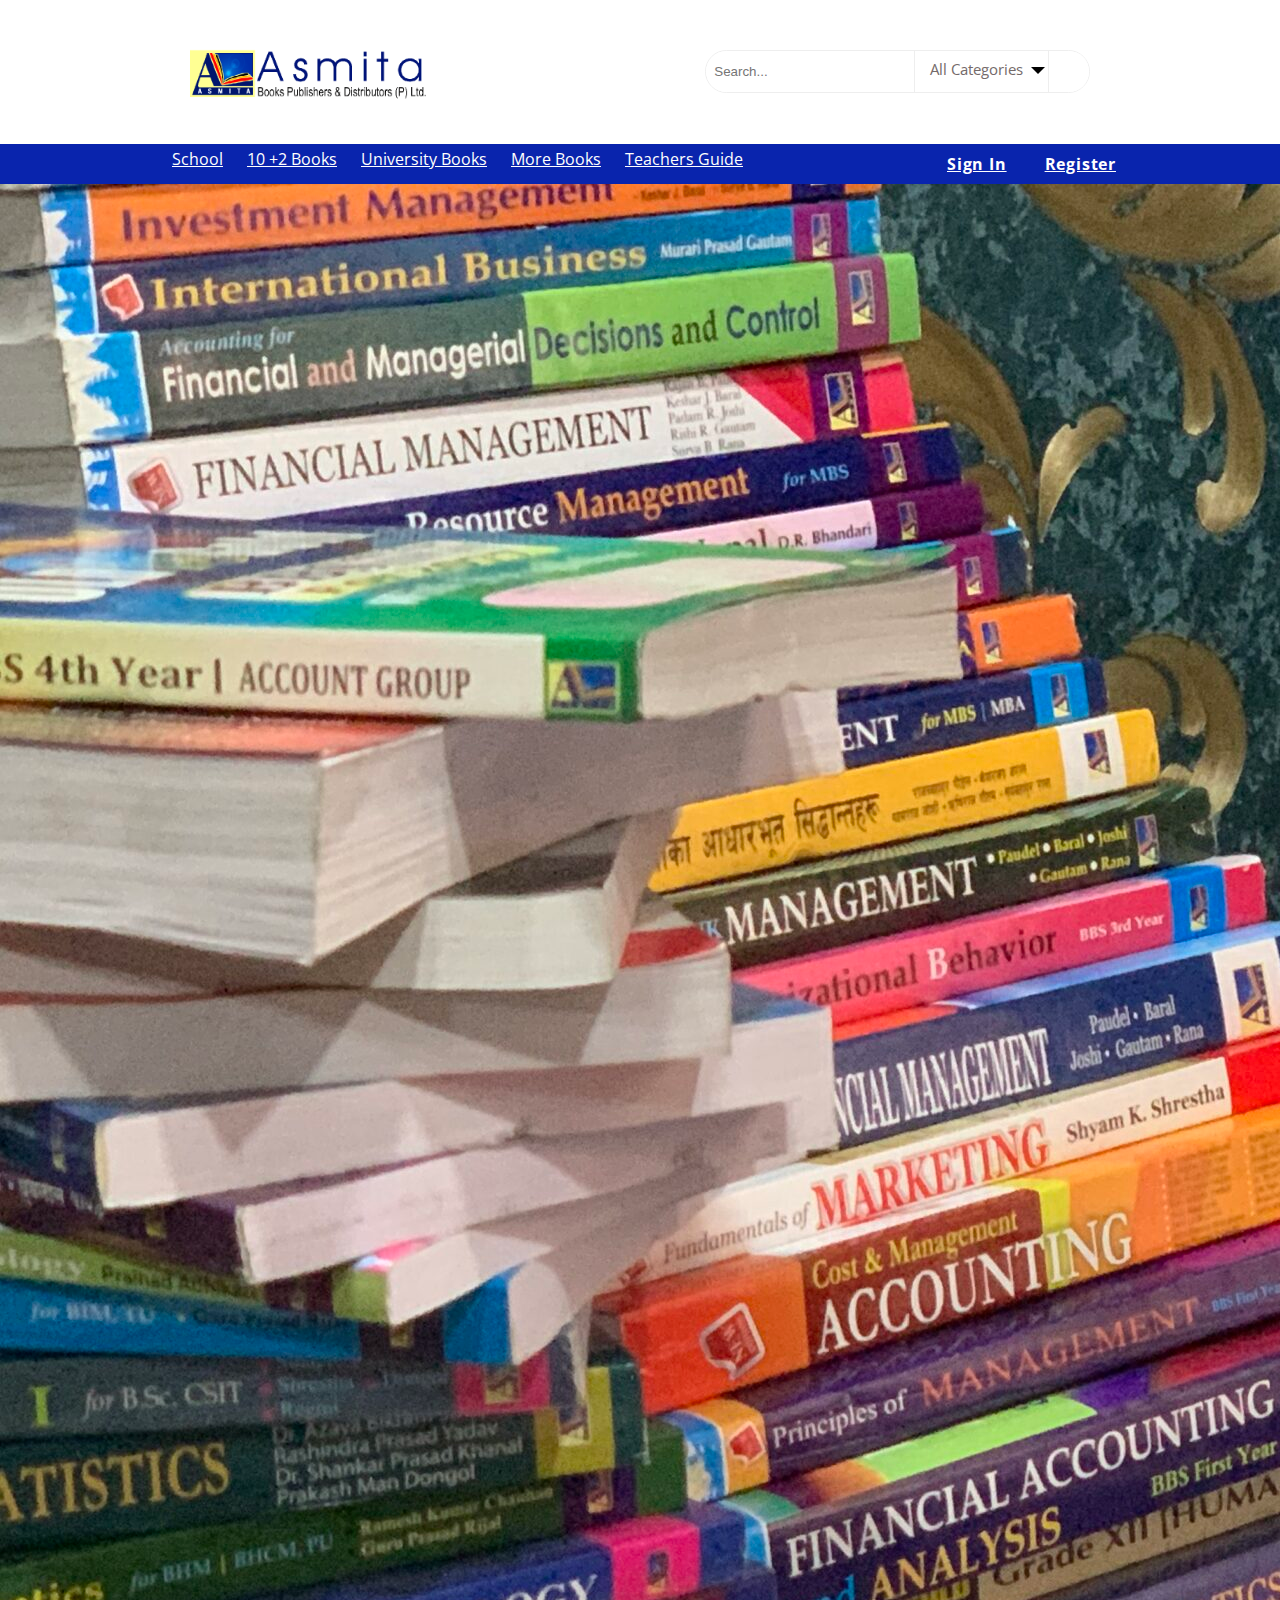
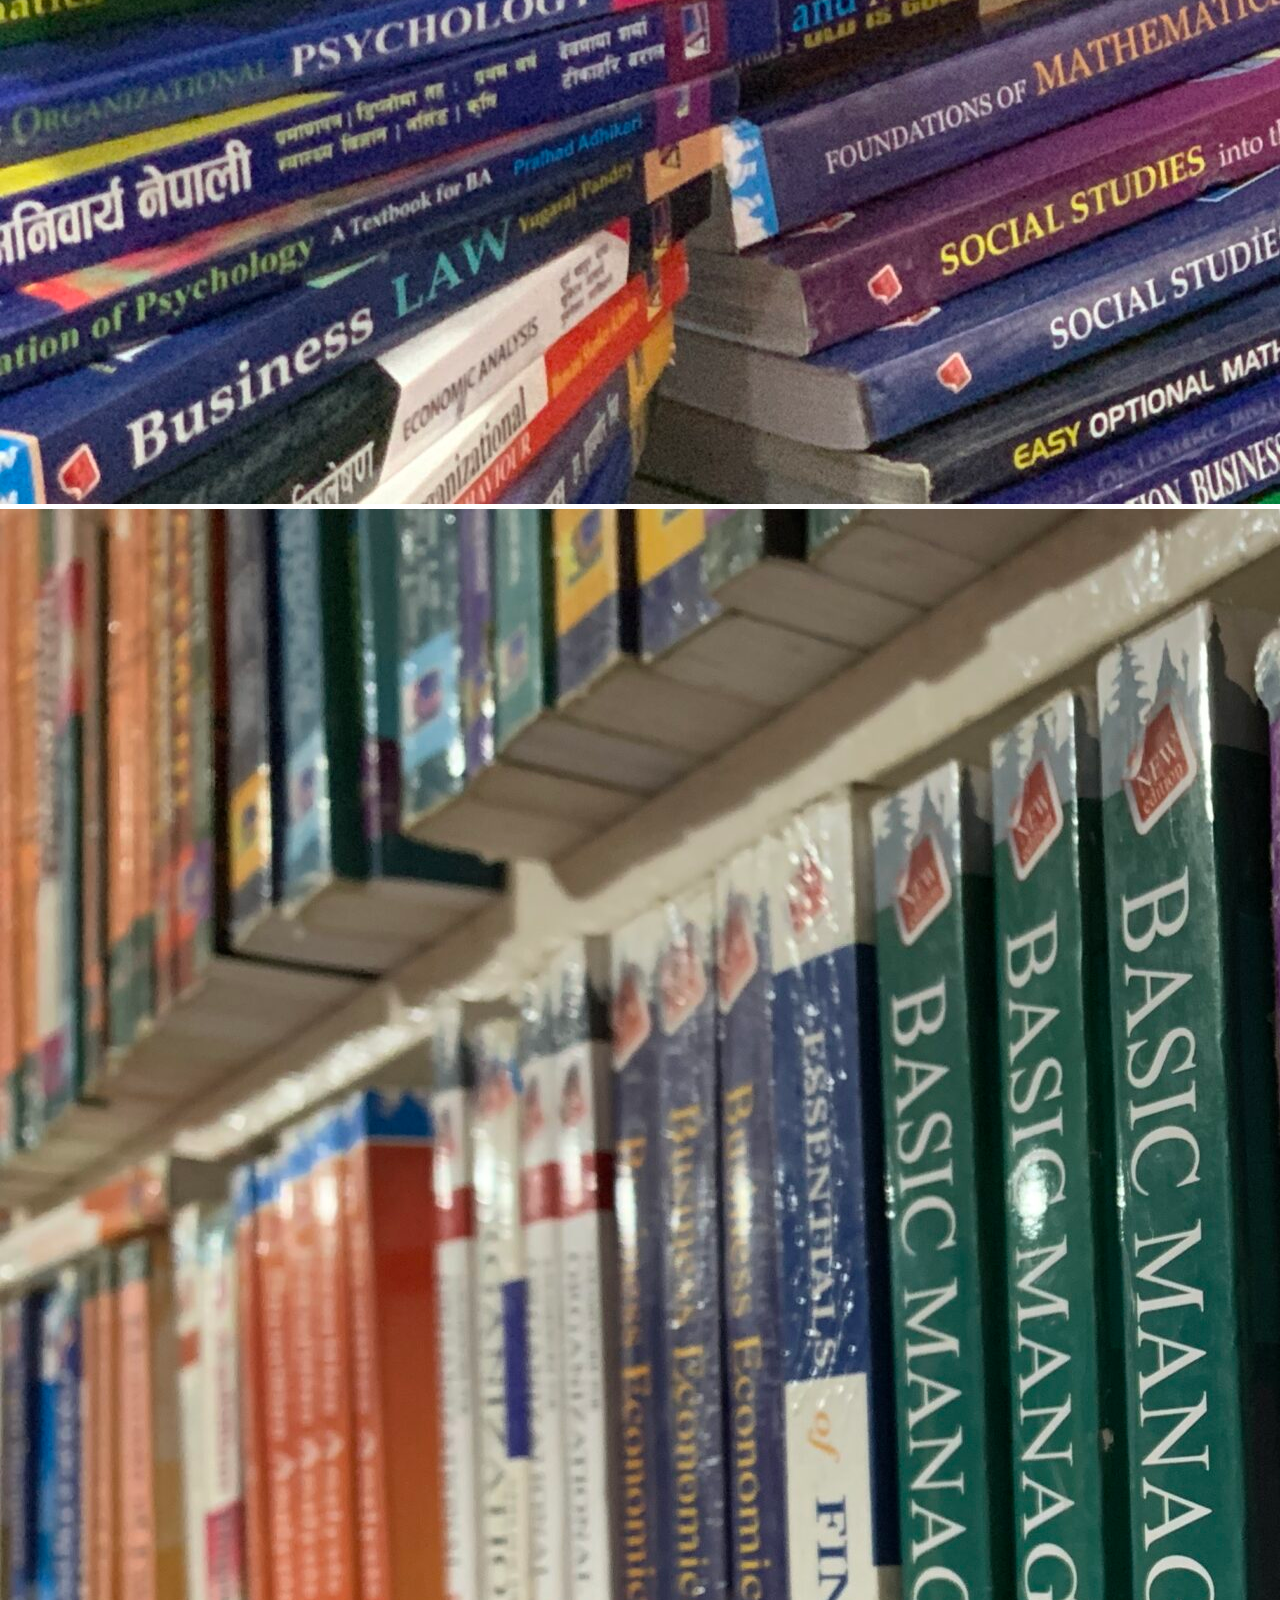
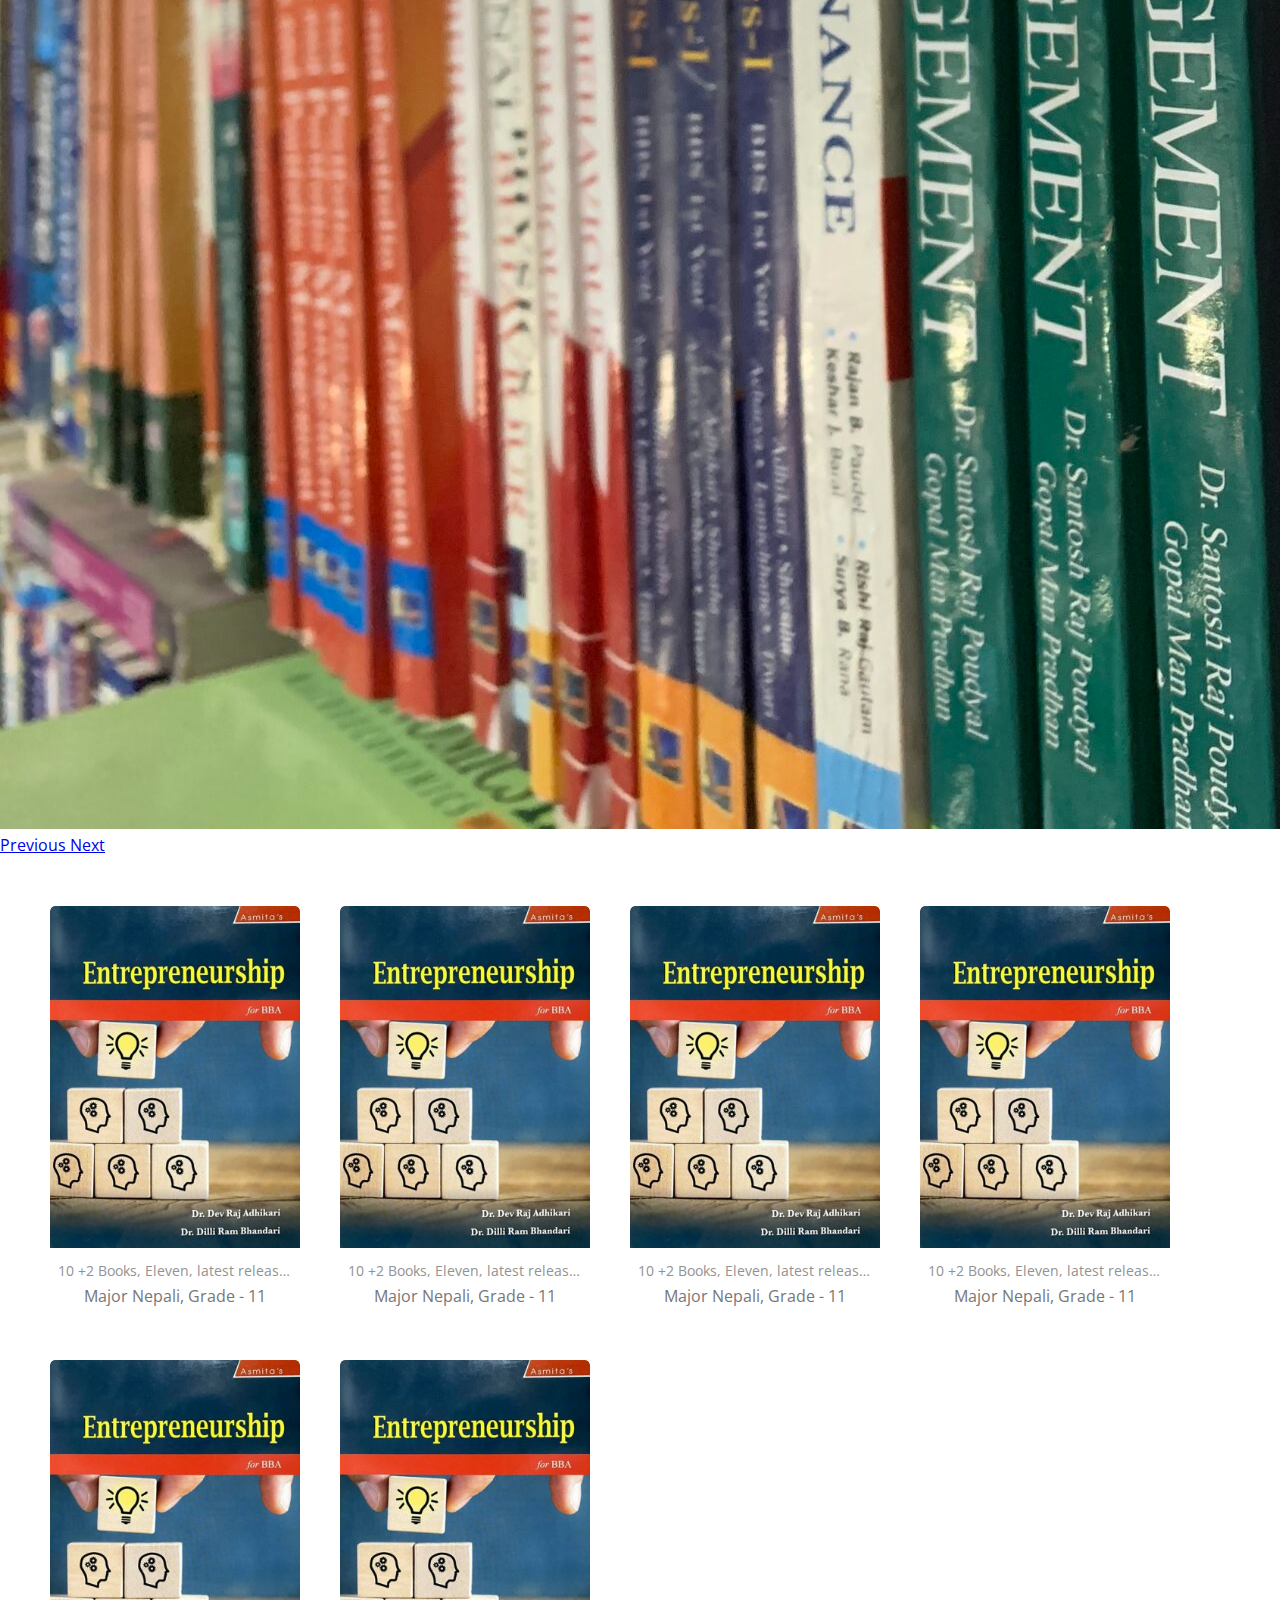
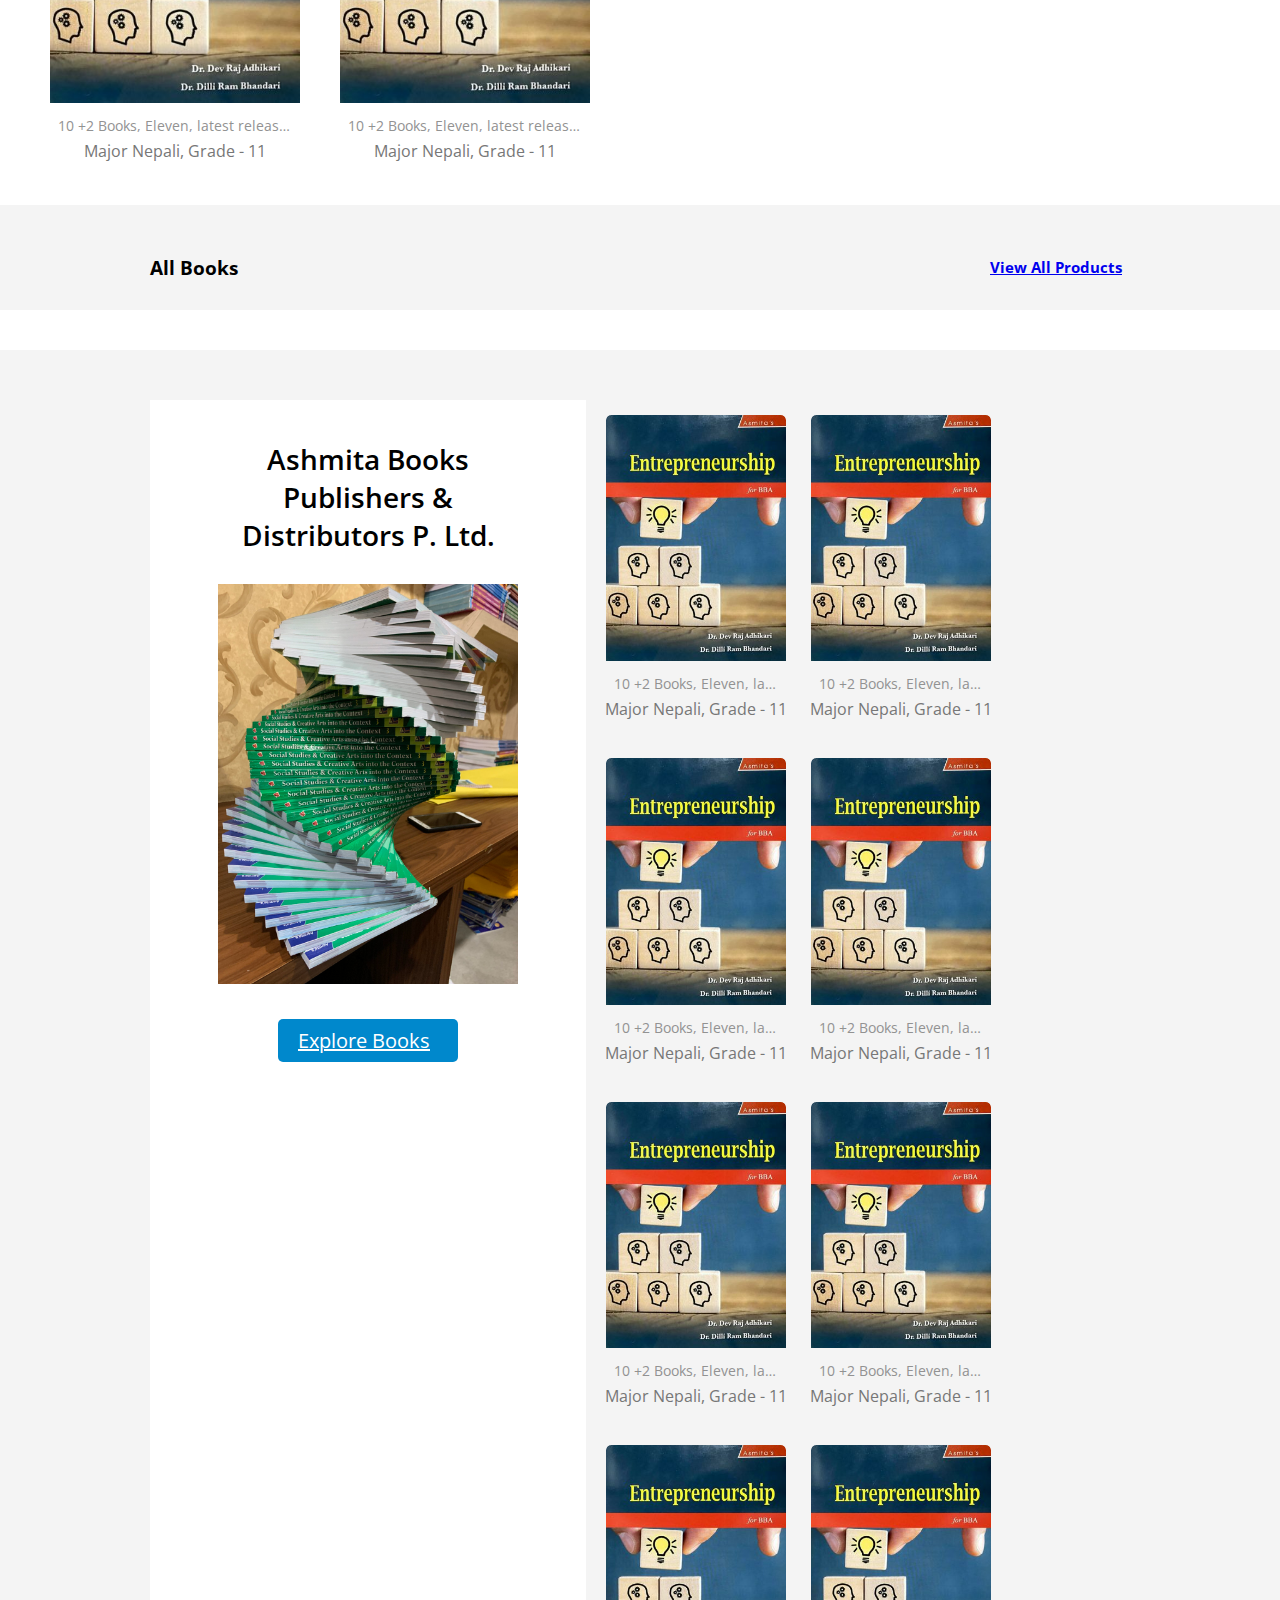
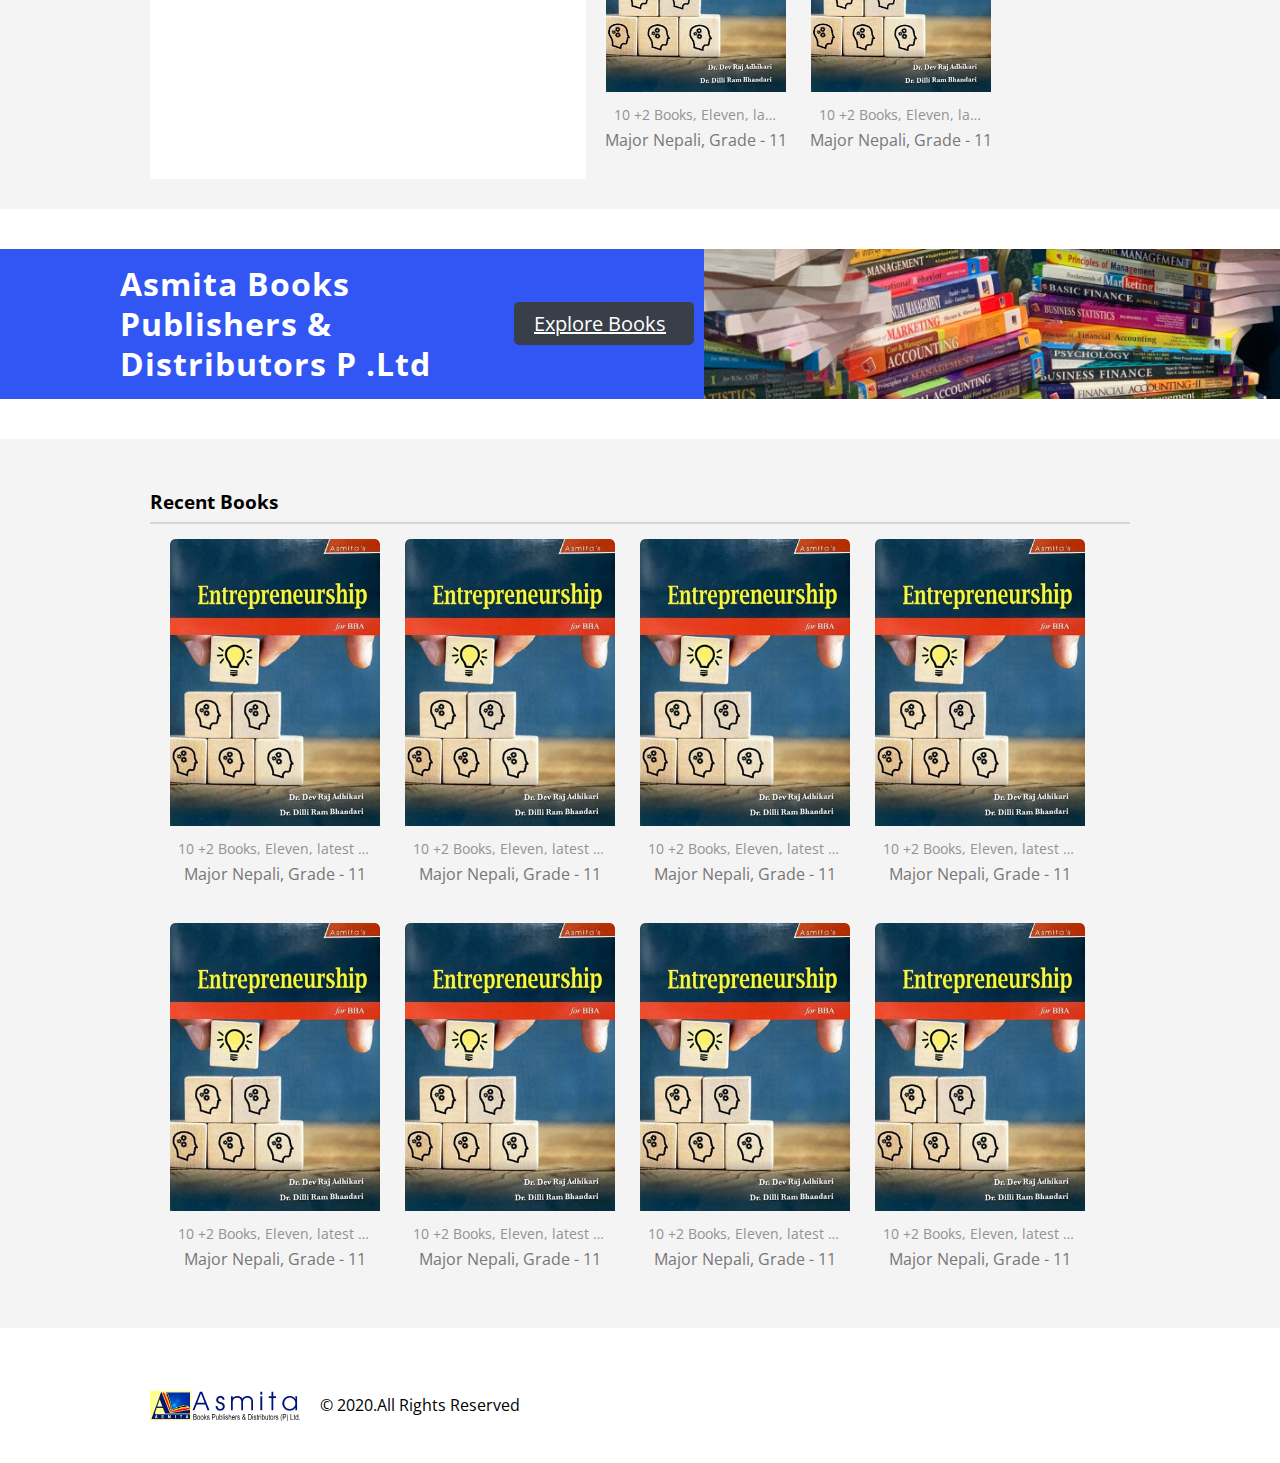
<file: Ashmita Homepage/index.html>
<!DOCTYPE html>
<html lang="en">
  <head>
    <meta charset="UTF-8" />
    <meta http-equiv="X-UA-Compatible" content="IE=edge" />
    <meta name="viewport" content="width=device-width, initial-scale=1.0" />
    <title>Ashmita Publication</title>
    <!-- bootstrap -->
    <link
      rel="stylesheet"
      href="https://cdn.jsdelivr.net/npm/bootstrap@4.6.0/dist/css/bootstrap.min.css"
      integrity="sha384-B0vP5xmATw1+K9KRQjQERJvTumQW0nPEzvF6L/Z6nronJ3oUOFUFpCjEUQouq2+l"
      crossorigin="anonymous"
    />

    <!-- font-awesome -->

    <link
      rel="stylesheet"
      href="https://use.fontawesome.com/releases/v5.15.1/css/all.css"
      integrity="sha384-vp86vTRFVJgpjF9jiIGPEEqYqlDwgyBgEF109VFjmqGmIY/Y4HV4d3Gp2irVfcrp"
      crossorigin="anonymous"
    />
    <!-- javascript -->

    <link rel="stylesheet" href="css/realcss.css" />
  </head>
  <body>
    <section class="header-section section">
      <!-- logo -->
      <a href="#" class="logo-link">
        <img src="./img/asmita.png" alt="" />
      </a>
      <form action="" class="header-section__form">
        <div class="form__group">
          <input type="text" placeholder="Search..." />
          <select id="Categories">
            <option value="hide">All Categories</option>
            <option value="all categories">All Categories</option>
            <option value="uncategorized">uncategorized</option>
            <option value="schoolLevel">School Level</option>
            <option value="one">One</option>
            <option value="two">two</option>
            <option value="three">three</option>
            <option value="four">four</option>
            <option value="five">five</option>
            <option value="six">six</option>
            <option value="seven">seven</option>
            <option value="eight">eight</option>
            <option value="nine">nine</option>
            <option value="ten">ten</option>
            <option value="ten">ten</option>
            <option value="MBBS">MBBS</option>
            <option value="BCA">BCA</option>
            <option value="BBS">BBS</option>
          </select>
          <button class="search-btn"><i class="fas fa-search"></i></button>
        </div>
      </form>
      <!-- search -->
    </section>
    <!-- mobile tablet search -->
    <a class="btn searchIcon">
      <i class="fas fa-search"></i>
      <form action="" class="header-section__form myForm">
        <div class="form__group">
          <input type="text" placeholder="Search..." />
          <select id="Categories">
            <option value="hide">All Categories</option>
            <option value="all categories">All Categories</option>
            <option value="uncategorized">uncategorized</option>
            <option value="schoolLevel">School Level</option>
            <option value="one">One</option>
            <option value="two">two</option>
            <option value="three">three</option>
            <option value="four">four</option>
            <option value="five">five</option>
            <option value="six">six</option>
            <option value="seven">seven</option>
            <option value="eight">eight</option>
            <option value="nine">nine</option>
            <option value="ten">ten</option>
            <option value="ten">ten</option>
            <option value="MBBS">MBBS</option>
            <option value="BCA">BCA</option>
            <option value="BBS">BBS</option>
          </select>
          <button class="search-btn"><i class="fas fa-search"></i></button>
        </div>
      </form>
    </a>
    <section class="sub-header__container">
      <!-- nav section -->
      <nav class="section-nav">
        <input type="checkbox" id="check" />
        <div class="hamburger-menu-container">
          <div class="hamburger-menu">
            <div></div>
          </div>
        </div>
        <div class="logo-container">
          <a href="#" class="logo-container__link">
            <img src="./img/asmita.png" alt="" />
          </a>
        </div>
        <!-- desktop nav and then transformed into mobile nav-->
        <div class="nav-btn">
          <!-- after sticky should be displayed -->
          <div class="logo-container">
            <a href="#" class="logo-container__link">
              <img src="./img/asmita.png" alt="" />
            </a>
          </div>
          <div class="nav-links">
            <ul>
              <li class="nav-link">
                <a href="#">School <i class="fas fa-caret-down"></i></a>
                <!-- <div class="dropdown">
                    <ul>
                      <li class="dropdown-link">
                        <a href="#"> Primary Level </a>
                      </li>
                      <li class="dropdown-link">
                        <a href="#"> One </a>
                      </li>
                      <li class="dropdown-link">
                        <a href="#"> Two </a>
                      </li>
                      <li class="dropdown-link">
                        <a href="#"> Three </a>
                      </li>
                    </ul>
                  </div> -->
              </li>
              <li class="nav-link">
                <a href="#">10 +2 Books <i class="fas fa-caret-down"></i></a>
                <!-- <div class="dropdown">
                    <ul>
                      <li class="dropdown-link">
                        <a href="#"> Eleven </a>
                      </li>
                      <li class="dropdown-link">
                        <a href="#"> Twelve </a>
                      </li>
                    </ul>
                  </div> -->
              </li>
              <li class="nav-link">
                <a href="#"
                  >University Books <i class="fas fa-caret-down"></i
                ></a>
                <div class="dropdown">
                  <ul>
                    <li class="dropdown-link">
                      <a href="#"> BBS <i class="fas fa-caret-right"></i></a>
                      <div class="dropdown nested">
                        <ul>
                          <li class="dropdown-link">
                            <a href="#">
                              Tribhuwan University
                              <i class="fas fa-caret-right"></i
                            ></a>
                            <div class="dropdown nested">
                              <ul>
                                <li class="dropdown-link">
                                  <a href="#">
                                    First Year
                                    <i class="fas fa-caret-right"></i
                                  ></a>
                                </li>
                                <li class="dropdown-link">
                                  <a href="#">
                                    Second Year
                                    <i class="fas fa-caret-right"></i
                                  ></a>
                                </li>
                                <li class="dropdown-link">
                                  <a href="#">
                                    Third Year
                                    <i class="fas fa-caret-right"></i
                                  ></a>
                                </li>
                                <li class="dropdown-link">
                                  <a href="#">
                                    Fourth Year<i
                                      class="fas fa-caret-right"
                                    ></i>
                                  </a>
                                </li>
                                <div class="arrow"></div>
                              </ul>
                            </div>
                          </li>
                          <li class="dropdown-link">
                            <a href="#">
                              Mid-Western University
                              <i class="fas fa-caret-right"></i
                            ></a>
                          </li>
                          <li class="dropdown-link">
                            <a href="#">
                              Far-Western University
                              <i class="fas fa-caret-right"></i
                            ></a>
                          </li>
                          <div class="arrow"></div>
                        </ul>
                      </div>
                    </li>
                    <li class="dropdown-link">
                      <a href="#"> BBA <i class="fas fa-caret-right"></i></a>
                    </li>
                    <li class="dropdown-link">
                      <a href="#"> BIM <i class="fas fa-caret-right"></i></a>
                    </li>
                    <li class="dropdown-link">
                      <a href="#"> BHM<i class="fas fa-caret-right"></i> </a>
                    </li>
                    <div class="arrow"></div>
                  </ul>
                </div>
              </li>
              <li class="nav-link">
                <a href="#">More Books <i class="fas fa-caret-down"></i></a>
              </li>
              <li class="nav-link">
                <a href="#">Teachers Guide <i class="fas fa-caret-down"></i></a>
              </li>
            </ul>
          </div>
          <div class="nav-sign">
            <a href="#" class="sign-in"
              ><i class="fas fa-user"></i> <span> Sign In</span></a
            >
            <a href="#" class="register">
              <i class="fas fa-user-plus"></i>
              <span>Register</span></a
            >
          </div>
          <!-- visible after sticky -->
          <a class="btn sticky-search">
            <i class="fas fa-search"></i>
            <form action="" class="header-section__form sticky-form">
              <div class="form__group">
                <input type="text" placeholder="Search..." />
                <select id="Categories">
                  <option value="hide">All Categories</option>
                  <option value="all categories">All Categories</option>
                  <option value="uncategorized">uncategorized</option>
                  <option value="schoolLevel">School Level</option>
                  <option value="one">One</option>
                  <option value="two">two</option>
                  <option value="three">three</option>
                  <option value="four">four</option>
                  <option value="five">five</option>
                  <option value="six">six</option>
                  <option value="seven">seven</option>
                  <option value="eight">eight</option>
                  <option value="nine">nine</option>
                  <option value="ten">ten</option>
                  <option value="ten">ten</option>
                  <option value="MBBS">MBBS</option>
                  <option value="BCA">BCA</option>
                  <option value="BBS">BBS</option>
                </select>
                <button class="search-btn">
                  <i class="fas fa-search"></i>
                </button>
              </div>
            </form>
          </a>
        </div>
      </nav>
      <div class="section-background--slider">
        <div
          id="carouselExampleControls"
          class="carousel slide fix-height"
          data-ride="carousel"
        >
          <div class="carousel-inner">
            <div class="carousel-item active">
              <img
                class="d-block w-100"
                src="./img/slider-5.jpg"
                alt="First slide"
              />
            </div>
            <!-- <div class="carousel-item">
            <img
              class="d-block w-100"
              src="./img/slider-2.jpg"
              alt="Second slide"
            />
          </div> -->
            <div class="carousel-item">
              <img
                class="d-block w-100"
                src="./img/slider-3.jpg"
                alt="Third slide"
              />
            </div>
            <!-- <div class="carousel-item">
            <img
              class="d-block w-100"
              src="./img/slider-4.jpg"
              alt="Third slide"
            />
          </div> -->
          </div>
          <a
            class="carousel-control-prev"
            href="#carouselExampleControls"
            role="button"
            data-slide="prev"
          >
            <span class="carousel-control-prev-icon" aria-hidden="true"></span>
            <span class="sr-only">Previous</span>
          </a>
          <a
            class="carousel-control-next"
            href="#carouselExampleControls"
            role="button"
            data-slide="next"
          >
            <span class="carousel-control-next-icon" aria-hidden="true"></span>
            <span class="sr-only">Next</span>
          </a>
        </div>
      </div>
    </section>
    <main>
      <section class="section top-picks">
        <!-- <div class="overlay"></div> -->
        <div class="top-picks__container">
          <div class="top-picks__card">
            <div class="top-picks__image">
              <img src="./img/books.jpg" alt="" />
            </div>
            <div class="top-picks__body">
              <a class="top-picks__info"
                >10 +2 Books, Eleven, latest releases, love books</a
              >
              <a class="top-picks__title">Major Nepali, Grade - 11</a>
              <div class="top-picks__rating">
                <i class="fas fa-star"></i>
                <i class="fas fa-star"></i>
                <i class="fas fa-star"></i>
                <i class="fas fa-star"></i>
                <i class="fas fa-star"></i>
              </div>
            </div>
          </div>
          <div class="top-picks__card">
            <div class="top-picks__image">
              <img src="./img/books.jpg" alt="" />
            </div>
            <div class="top-picks__body">
              <a class="top-picks__info"
                >10 +2 Books, Eleven, latest releases, love books</a
              >
              <a class="top-picks__title">Major Nepali, Grade - 11</a>
              <div class="top-picks__rating">
                <i class="fas fa-star"></i>
                <i class="fas fa-star"></i>
                <i class="fas fa-star"></i>
                <i class="fas fa-star"></i>
                <i class="fas fa-star"></i>
              </div>
            </div>
          </div>
          <div class="top-picks__card">
            <div class="top-picks__image">
              <img src="./img/books.jpg" alt="" />
            </div>
            <div class="top-picks__body">
              <a class="top-picks__info"
                >10 +2 Books, Eleven, latest releases, love books</a
              >
              <a class="top-picks__title">Major Nepali, Grade - 11</a>
              <div class="top-picks__rating">
                <i class="fas fa-star"></i>
                <i class="fas fa-star"></i>
                <i class="fas fa-star"></i>
                <i class="fas fa-star"></i>
                <i class="fas fa-star"></i>
              </div>
            </div>
          </div>
          <div class="top-picks__card">
            <div class="top-picks__image">
              <img src="./img/books.jpg" alt="" />
            </div>
            <div class="top-picks__body">
              <a class="top-picks__info"
                >10 +2 Books, Eleven, latest releases, love books</a
              >
              <a class="top-picks__title">Major Nepali, Grade - 11</a>
              <div class="top-picks__rating">
                <i class="fas fa-star"></i>
                <i class="fas fa-star"></i>
                <i class="fas fa-star"></i>
                <i class="fas fa-star"></i>
                <i class="fas fa-star"></i>
              </div>
            </div>
          </div>
          <div class="top-picks__card">
            <div class="top-picks__image">
              <img src="./img/books.jpg" alt="" />
            </div>
            <div class="top-picks__body">
              <a class="top-picks__info"
                >10 +2 Books, Eleven, latest releases, love books</a
              >
              <a class="top-picks__title">Major Nepali, Grade - 11</a>
              <div class="top-picks__rating">
                <i class="fas fa-star"></i>
                <i class="fas fa-star"></i>
                <i class="fas fa-star"></i>
                <i class="fas fa-star"></i>
                <i class="fas fa-star"></i>
              </div>
            </div>
          </div>
          <div class="top-picks__card">
            <div class="top-picks__image">
              <img src="./img/books.jpg" alt="" />
            </div>
            <div class="top-picks__body">
              <a class="top-picks__info"
                >10 +2 Books, Eleven, latest releases, love books</a
              >
              <a class="top-picks__title">Major Nepali, Grade - 11</a>
              <div class="top-picks__rating">
                <i class="fas fa-star"></i>
                <i class="fas fa-star"></i>
                <i class="fas fa-star"></i>
                <i class="fas fa-star"></i>
                <i class="fas fa-star"></i>
              </div>
            </div>
          </div>
        </div>
      </section>

      <!-- all books section -->
      <section class="allBooks-section">
        <div class="title-seperator utility-padding">
          <h3 class="section__heading">All Books</h3>
          <a href="#"
            >View All Products
            <span><i class="fas fa-arrow-right"></i></span>
          </a>
        </div>
        <div class="gallery__container utility-padding">
          <div class="gallery__heading">
            <h2 class="gallery__heading-text">
              Ashmita Books Publishers & Distributors P. Ltd.
            </h2>
            <div class="gallery__heading-image">
              <img src="./img/slider-1.jpg" alt="" />
            </div>
            <a href="" class="btn btn-link"
              >Explore Books
              <span><i class="fas fa-arrow-right"></i></span>
            </a>
          </div>
          <div class="gallery__cards">
            <div class="top-picks__card">
              <div class="top-picks__image">
                <img src="./img/books.jpg" alt="" />
              </div>
              <div class="top-picks__body">
                <a class="top-picks__info"
                  >10 +2 Books, Eleven, latest releases, love books</a
                >
                <a class="top-picks__title">Major Nepali, Grade - 11</a>
                <div class="top-picks__rating">
                  <i class="fas fa-star"></i>
                  <i class="fas fa-star"></i>
                  <i class="fas fa-star"></i>
                  <i class="fas fa-star"></i>
                  <i class="fas fa-star"></i>
                </div>
              </div>
            </div>
            <div class="top-picks__card">
              <div class="top-picks__image">
                <img src="./img/books.jpg" alt="" />
              </div>
              <div class="top-picks__body">
                <a class="top-picks__info"
                  >10 +2 Books, Eleven, latest releases, love books</a
                >
                <a class="top-picks__title">Major Nepali, Grade - 11</a>
                <div class="top-picks__rating">
                  <i class="fas fa-star"></i>
                  <i class="fas fa-star"></i>
                  <i class="fas fa-star"></i>
                  <i class="fas fa-star"></i>
                  <i class="fas fa-star"></i>
                </div>
              </div>
            </div>
            <div class="top-picks__card">
              <div class="top-picks__image">
                <img src="./img/books.jpg" alt="" />
              </div>
              <div class="top-picks__body">
                <a class="top-picks__info"
                  >10 +2 Books, Eleven, latest releases, love books</a
                >
                <a class="top-picks__title">Major Nepali, Grade - 11</a>
                <div class="top-picks__rating">
                  <i class="fas fa-star"></i>
                  <i class="fas fa-star"></i>
                  <i class="fas fa-star"></i>
                  <i class="fas fa-star"></i>
                  <i class="fas fa-star"></i>
                </div>
              </div>
            </div>
            <div class="top-picks__card">
              <div class="top-picks__image">
                <img src="./img/books.jpg" alt="" />
              </div>
              <div class="top-picks__body">
                <a class="top-picks__info"
                  >10 +2 Books, Eleven, latest releases, love books</a
                >
                <a class="top-picks__title">Major Nepali, Grade - 11</a>
                <div class="top-picks__rating">
                  <i class="fas fa-star"></i>
                  <i class="fas fa-star"></i>
                  <i class="fas fa-star"></i>
                  <i class="fas fa-star"></i>
                  <i class="fas fa-star"></i>
                </div>
              </div>
            </div>
            <div class="top-picks__card">
              <div class="top-picks__image">
                <img src="./img/books.jpg" alt="" />
              </div>
              <div class="top-picks__body">
                <a class="top-picks__info"
                  >10 +2 Books, Eleven, latest releases, love books</a
                >
                <a class="top-picks__title">Major Nepali, Grade - 11</a>
                <div class="top-picks__rating">
                  <i class="fas fa-star"></i>
                  <i class="fas fa-star"></i>
                  <i class="fas fa-star"></i>
                  <i class="fas fa-star"></i>
                  <i class="fas fa-star"></i>
                </div>
              </div>
            </div>
            <div class="top-picks__card">
              <div class="top-picks__image">
                <img src="./img/books.jpg" alt="" />
              </div>
              <div class="top-picks__body">
                <a class="top-picks__info"
                  >10 +2 Books, Eleven, latest releases, love books</a
                >
                <a class="top-picks__title">Major Nepali, Grade - 11</a>
                <div class="top-picks__rating">
                  <i class="fas fa-star"></i>
                  <i class="fas fa-star"></i>
                  <i class="fas fa-star"></i>
                  <i class="fas fa-star"></i>
                  <i class="fas fa-star"></i>
                </div>
              </div>
            </div>
            <div class="top-picks__card">
              <div class="top-picks__image">
                <img src="./img/books.jpg" alt="" />
              </div>
              <div class="top-picks__body">
                <a class="top-picks__info"
                  >10 +2 Books, Eleven, latest releases, love books</a
                >
                <a class="top-picks__title">Major Nepali, Grade - 11</a>
                <div class="top-picks__rating">
                  <i class="fas fa-star"></i>
                  <i class="fas fa-star"></i>
                  <i class="fas fa-star"></i>
                  <i class="fas fa-star"></i>
                  <i class="fas fa-star"></i>
                </div>
              </div>
            </div>
            <div class="top-picks__card">
              <div class="top-picks__image">
                <img src="./img/books.jpg" alt="" />
              </div>
              <div class="top-picks__body">
                <a class="top-picks__info"
                  >10 +2 Books, Eleven, latest releases, love books</a
                >
                <a class="top-picks__title">Major Nepali, Grade - 11</a>
                <div class="top-picks__rating">
                  <i class="fas fa-star"></i>
                  <i class="fas fa-star"></i>
                  <i class="fas fa-star"></i>
                  <i class="fas fa-star"></i>
                  <i class="fas fa-star"></i>
                </div>
              </div>
            </div>
          </div>
        </div>
      </section>
      <!-- small advertisment -->
      <section class="advertisment-section">
        <div class="advertisment-section__header">
          <h1 class="advertisement__text">
            Asmita Books Publishers & Distributors P .Ltd
          </h1>
          <a href="" class="btn btn-link-1"
            >Explore Books
            <span><i class="fas fa-arrow-right"></i></span>
          </a>
          <div class="image__section">
            <img src="./img/slider-5.jpg" alt="" />
          </div>
        </div>
      </section>
      <!-- recent books -->
      <section class="recent-books">
        <div class="gallery__container utility-padding recent-books__container">
          <h3 class="section__heading">Recent Books</h3>
          <div class="gallery__cards">
            <div class="top-picks__card">
              <div class="top-picks__image">
                <img src="./img/books.jpg" alt="" />
              </div>
              <div class="top-picks__body">
                <a class="top-picks__info"
                  >10 +2 Books, Eleven, latest releases, love books</a
                >
                <a class="top-picks__title">Major Nepali, Grade - 11</a>
                <div class="top-picks__rating">
                  <i class="fas fa-star"></i>
                  <i class="fas fa-star"></i>
                  <i class="fas fa-star"></i>
                  <i class="fas fa-star"></i>
                  <i class="fas fa-star"></i>
                </div>
              </div>
            </div>
            <div class="top-picks__card">
              <div class="top-picks__image">
                <img src="./img/books.jpg" alt="" />
              </div>
              <div class="top-picks__body">
                <a class="top-picks__info"
                  >10 +2 Books, Eleven, latest releases, love books</a
                >
                <a class="top-picks__title">Major Nepali, Grade - 11</a>
                <div class="top-picks__rating">
                  <i class="fas fa-star"></i>
                  <i class="fas fa-star"></i>
                  <i class="fas fa-star"></i>
                  <i class="fas fa-star"></i>
                  <i class="fas fa-star"></i>
                </div>
              </div>
            </div>
            <div class="top-picks__card">
              <div class="top-picks__image">
                <img src="./img/books.jpg" alt="" />
              </div>
              <div class="top-picks__body">
                <a class="top-picks__info"
                  >10 +2 Books, Eleven, latest releases, love books</a
                >
                <a class="top-picks__title">Major Nepali, Grade - 11</a>
                <div class="top-picks__rating">
                  <i class="fas fa-star"></i>
                  <i class="fas fa-star"></i>
                  <i class="fas fa-star"></i>
                  <i class="fas fa-star"></i>
                  <i class="fas fa-star"></i>
                </div>
              </div>
            </div>
            <div class="top-picks__card">
              <div class="top-picks__image">
                <img src="./img/books.jpg" alt="" />
              </div>
              <div class="top-picks__body">
                <a class="top-picks__info"
                  >10 +2 Books, Eleven, latest releases, love books</a
                >
                <a class="top-picks__title">Major Nepali, Grade - 11</a>
                <div class="top-picks__rating">
                  <i class="fas fa-star"></i>
                  <i class="fas fa-star"></i>
                  <i class="fas fa-star"></i>
                  <i class="fas fa-star"></i>
                  <i class="fas fa-star"></i>
                </div>
              </div>
            </div>
            <div class="top-picks__card">
              <div class="top-picks__image">
                <img src="./img/books.jpg" alt="" />
              </div>
              <div class="top-picks__body">
                <a class="top-picks__info"
                  >10 +2 Books, Eleven, latest releases, love books</a
                >
                <a class="top-picks__title">Major Nepali, Grade - 11</a>
                <div class="top-picks__rating">
                  <i class="fas fa-star"></i>
                  <i class="fas fa-star"></i>
                  <i class="fas fa-star"></i>
                  <i class="fas fa-star"></i>
                  <i class="fas fa-star"></i>
                </div>
              </div>
            </div>
            <div class="top-picks__card">
              <div class="top-picks__image">
                <img src="./img/books.jpg" alt="" />
              </div>
              <div class="top-picks__body">
                <a class="top-picks__info"
                  >10 +2 Books, Eleven, latest releases, love books</a
                >
                <a class="top-picks__title">Major Nepali, Grade - 11</a>
                <div class="top-picks__rating">
                  <i class="fas fa-star"></i>
                  <i class="fas fa-star"></i>
                  <i class="fas fa-star"></i>
                  <i class="fas fa-star"></i>
                  <i class="fas fa-star"></i>
                </div>
              </div>
            </div>
            <div class="top-picks__card">
              <div class="top-picks__image">
                <img src="./img/books.jpg" alt="" />
              </div>
              <div class="top-picks__body">
                <a class="top-picks__info"
                  >10 +2 Books, Eleven, latest releases, love books</a
                >
                <a class="top-picks__title">Major Nepali, Grade - 11</a>
                <div class="top-picks__rating">
                  <i class="fas fa-star"></i>
                  <i class="fas fa-star"></i>
                  <i class="fas fa-star"></i>
                  <i class="fas fa-star"></i>
                  <i class="fas fa-star"></i>
                </div>
              </div>
            </div>
            <div class="top-picks__card">
              <div class="top-picks__image">
                <img src="./img/books.jpg" alt="" />
              </div>
              <div class="top-picks__body">
                <a class="top-picks__info"
                  >10 +2 Books, Eleven, latest releases, love books</a
                >
                <a class="top-picks__title">Major Nepali, Grade - 11</a>
                <div class="top-picks__rating">
                  <i class="fas fa-star"></i>
                  <i class="fas fa-star"></i>
                  <i class="fas fa-star"></i>
                  <i class="fas fa-star"></i>
                  <i class="fas fa-star"></i>
                </div>
              </div>
            </div>
          </div>
        </div>
      </section>
    </main>
    <footer class="footer utility-padding">
      <div class="logo--holder">
        <a href="#" class="logo-link">
          <img src="./img/asmita.png" alt="" />
        </a>
        <p>&#169; 2020.All Rights Reserved</p>
      </div>
      <div class="links-section">
        <div class="social-link__container">
          <div class="social-links">
            <a href="">
              <i class="fab fa-facebook-f icon"></i>
            </a>
          </div>
          <div class="social-links">
            <a href="">
              <i class="fab fa-twitter icon"></i>
            </a>
          </div>
          <div class="social-links">
            <a href="">
              <i class="fab fa-linkedin-in icon"></i>
            </a>
          </div>
        </div>
        <!-- <button class="btn-top">
        <i class="fas fa-chevron-up"></i>
      </button> -->
      </div>
    </footer>
    <script
      src="https://code.jquery.com/jquery-3.3.1.slim.min.js"
      integrity="sha384-q8i/X+965DzO0rT7abK41JStQIAqVgRVzpbzo5smXKp4YfRvH+8abtTE1Pi6jizo"
      crossorigin="anonymous"
      defer
    ></script>
    <script
      src="https://cdnjs.cloudflare.com/ajax/libs/popper.js/1.14.7/umd/popper.min.js"
      integrity="sha384-UO2eT0CpHqdSJQ6hJty5KVphtPhzWj9WO1clHTMGa3JDZwrnQq4sF86dIHNDz0W1"
      crossorigin="anonymous"
      defer
    ></script>
    <script
      src="https://stackpath.bootstrapcdn.com/bootstrap/4.3.1/js/bootstrap.min.js"
      integrity="sha384-JjSmVgyd0p3pXB1rRibZUAYoIIy6OrQ6VrjIEaFf/nJGzIxFDsf4x0xIM+B07jRM"
      crossorigin="anonymous"
      defer
    ></script>
    <script src="./js/searchSelect.js" defer></script>
    <script src="./js/navigationFixed.js" defer></script>
  </body>
</html>
</file>
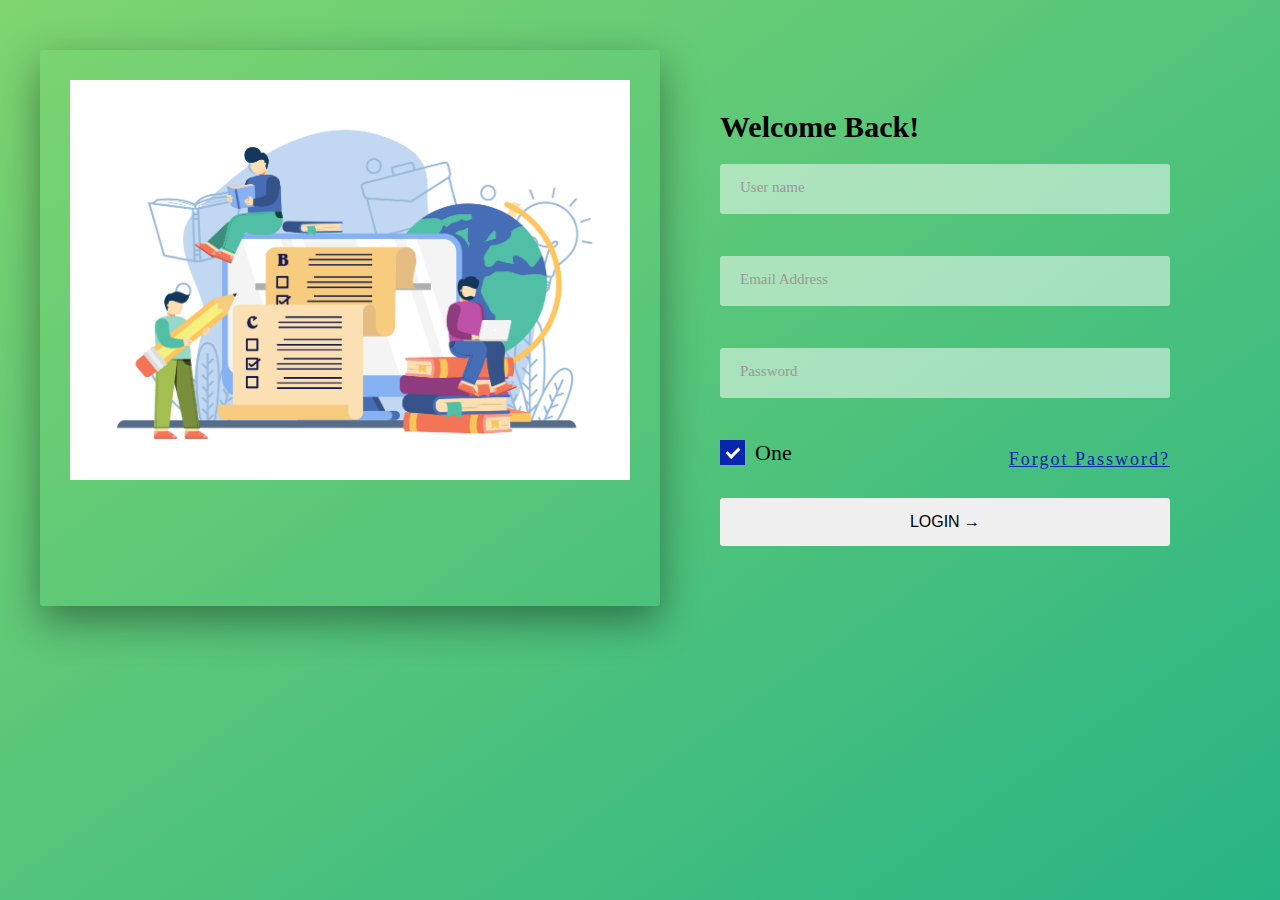
<file: Login/logIn.html>
<!DOCTYPE html>
<html lang="en">
  <head>
    <meta charset="UTF-8" />
    <meta http-equiv="X-UA-Compatible" content="IE=edge" />
    <meta name="viewport" content="width=device-width, initial-scale=1.0" />
    <title>Log In</title>
    <link rel="stylesheet" href="css/style.css" />
  </head>
  <body>
    <section class="section-logIn">
      <div class="row">
        <div class="logIn">
          <img src="./image//556.jpg" alt="" />
        </div>
        <div class="logIn__form">
          <form action="#" class="form">
            <div class="u-margin-bottom">
              <h2 class="heading-secondary">Welcome Back!</h2>
            </div>
            <div class="form__group">
              <input
                type="text"
                class="form__input"
                placeholder="User name"
                id="User name"
                required
              />
              <label for="User name" class="form__label">User Name</label>
            </div>

            <div class="form__group">
              <input
                type="email"
                class="form__input"
                placeholder="Email Address"
                id="email"
                required
              />
              <label for="email" class="form__label">Email Address</label>
            </div>
            <div class="form__group">
              <input
                type="password"
                class="form__input"
                placeholder="Password"
                id="password"
                required
              />
              <label for="password" class="form__label">Password Address</label>
            </div>

            <div class="form__group immediate__actions">
              <label class="container-checkbox"
                >One
                <input type="checkbox" checked="checked" />
                <span class="checkmark"></span>
              </label>
              <a href="#" class="link">Forgot Password?</a>
            </div>

            <div class="form-group">
              <button class="btn btn--login">Login &rarr;</button>
            </div>

            <!-- <div class="form-group">
              <span>Or Sign In With</span>
            </div> -->
          </form>
        </div>
      </div>
    </section>
  </body>
</html>
</file>
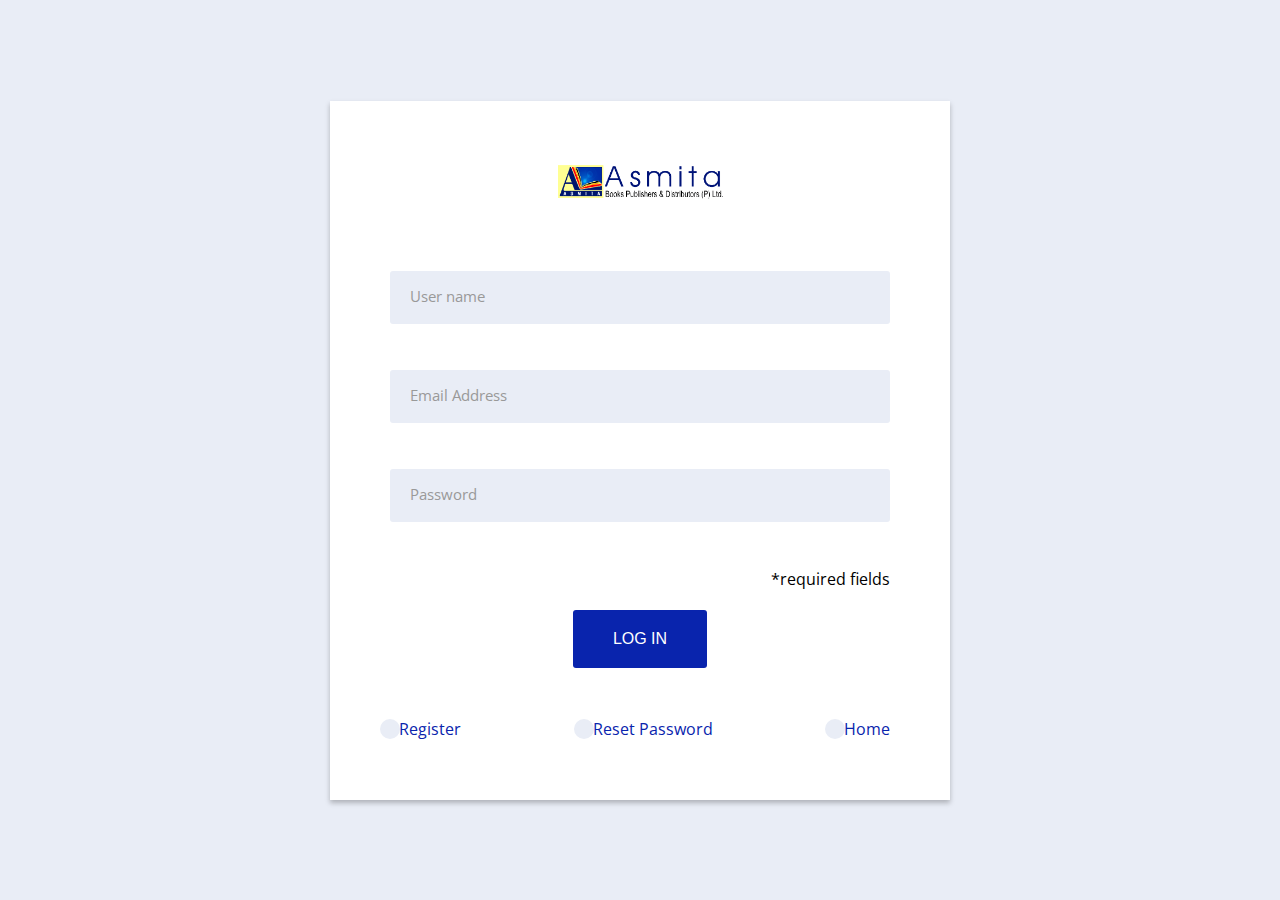
<file: Ashmita Homepage/pages/login.html>
<!DOCTYPE html>
<html lang="en">
  <head>
    <meta charset="UTF-8" />
    <meta http-equiv="X-UA-Compatible" content="IE=edge" />
    <meta name="viewport" content="width=device-width, initial-scale=1.0" />
    <title>Log In</title>

    <link
      rel="stylesheet"
      href="https://use.fontawesome.com/releases/v5.15.3/css/all.css"
      integrity="sha384-SZXxX4whJ79/gErwcOYf+zWLeJdY/qpuqC4cAa9rOGUstPomtqpuNWT9wdPEn2fk"
      crossorigin="anonymous"
    />
    <link rel="stylesheet" href="../css/login.css" />
  </head>
  <body>
    <section class="section-log">
      <div class="row-log">
        <div class="brandLogo">
          <img src="../img/asmita.png" alt="" />
        </div>
        <div class="logIn__form">
          <form action="#" class="form">
            <div class="form__group">
              <input
                type="text"
                class="form__input"
                placeholder="User name"
                id="User name"
                required
              />
              <label for="User name" class="form__label">User Name</label>
            </div>

            <div class="form__group">
              <input
                type="email"
                class="form__input"
                placeholder="Email Address"
                id="email"
                required
              />
              <label for="email" class="form__label">Email Address</label>
            </div>
            <div class="form__group">
              <input
                type="password"
                class="form__input"
                placeholder="Password"
                id="password"
                required
              />
              <label for="password" class="form__label">Password Address</label>
            </div>

            <!-- <div class="form__group immediate__actions">
              <label class="container-checkbox"
                >One
                <input type="checkbox" checked="checked" />
                <span class="checkmark"></span>
              </label>
              <a href="#" class="link">Forgot Password?</a>
            </div> -->

            <div class="form__group align-end">
              <p>*required fields</p>
            </div>

            <div class="form__group align-center">
              <button class="btn btn--log">Log In</button>
            </div>

            <div class="form__group">
              <div class="other--option">
                <ul class="options__links">
                  <li>
                    <a href="">
                      <span class="icon"
                        ><i class="fas fa-arrow-right"></i
                      ></span>
                      <span class="effect">Register</span>
                    </a>
                  </li>
                  <li>
                    <a href="">
                      <span class="icon"
                        ><i class="fas fa-arrow-right"></i
                      ></span>
                      <span class="effect">Reset Password</span>
                    </a>
                  </li>
                  <li>
                    <a href="">
                      <span class="icon"
                        ><i class="fas fa-arrow-right"></i
                      ></span>
                      <span class="effect">Home</span>
                    </a>
                  </li>
                </ul>
              </div>
            </div>

            <!-- <div class="form-group">
              <span>Or Sign In With</span>
            </div> -->
          </form>
        </div>
      </div>
    </section>
  </body>
</html>
</file>
<file: Ashmita Homepage/css/realcss.css>
@import url("https://fonts.googleapis.com/css2?family=Open+Sans:wght@300;400;600;700;800&display=swap");

@import url("https://fonts.googleapis.com/css?family=Lato");

:root {
  --color-primary: #0924ad;
  --color-light-white: #fff;
  --color-dark-black: #000;
  --color-dark-grey: #746a6a;
  --color-background-light: #e6e6e6;
  --color-background-light-1: #f4f4f4;
  --card-link-color: #929292;
  --card-title-color: #777777;
  --card-rating-color: #d6d6d6;
  --color-background: #f4f4f4;
  --color-btn-1: #0088cc;
  --color-btn-2: #383f48;
  --color-btn-hover-1: #00a0f0;
  --color-btn-hover-2: #48515d;
  --color-border: #eeeeee;
  --color-indicator: #cccccc;
}

*,
::after,
::before {
  padding: 0;
  margin: 0;
  box-sizing: border-box;
}

html {
  font-size: 62.5%;
}

body {
  font-size: 1.6rem;
  font-family: "Open Sans", sans-serif;
}

a:hover {
  text-decoration: none;
  font-family: inherit;
}

ul {
  list-style: none;
}

.utility-padding {
  padding: 5rem 15rem 3rem 15rem;
}

.btn {
  padding: 0.8rem 2rem;
  display: flex;
  justify-content: center;
  align-items: center;
  gap: 0.8rem;
  border-radius: 5px;
  transition: 0.3s;
  font-size: 2rem;
}

/* section */
.section {
  padding: 3rem 5rem;
}

/* background-slider */
.section-background--slider {
  /* height: 80vh; */
}

.fix-height,
.carousel-inner {
  height: 100% !important;
}

/* header section */
.header-section {
  display: flex;
  justify-content: space-around;
  align-items: center;
}

.logo-link {
  width: 20%;
}

.logo-link img {
  width: 100%;
}

/* header-section__form */

.header-section__form .form__group {
  display: flex;
  align-items: center;
  border: 0.1rem solid var(--color-border);
  border-radius: 30px;
  color: var(--color-dark-grey);
}

.header-section__form .form__group input {
  padding: 0.3rem 0.8rem;
  align-self: stretch;
  flex-basis: 60%;
  border: none;
  color: inherit;
  outline: none;
  border-radius: 30px;
  border-bottom-right-radius: 0;
  border-top-right-radius: 0;
}

/* search button */
.search-btn {
  background-color: var(--color-light-white);
  border: none;
  padding: 0.3rem 2rem;
  font-size: 2rem;
  color: var(--color-dark-black);
  font-weight: normal;
  align-self: stretch;
  border-top-right-radius: 20px;
  border-bottom-right-radius: 20px;
  /* color: red; */
}

/* select */
.select-hidden {
  display: none;
  visibility: hidden;
  padding-right: 10px;
}

.select {
  cursor: pointer;
  display: inline-block;
  position: relative;
  font-size: 1.3rem;
  color: inherit;
  width: 150px;
  height: 41px;
}

.form__group {
  background-color: #fff;
}

.select-styled {
  position: absolute;
  top: 0;
  right: 0;
  bottom: 0;
  left: 0;
  background-color: var(--color-light-white);
  padding: 8px 15px;
  border-left: 0.1rem solid var(--color-border);
  border-right: 0.1rem solid var(--color-border);

  -moz-transition: all 0.2s ease-in;
  -o-transition: all 0.2s ease-in;
  -webkit-transition: all 0.2s ease-in;
  transition: all 0.2s ease-in;

  /* overflow */
  white-space: nowrap;
  text-overflow: ellipsis;
  overflow-x: hidden;
  font-size: 1.5rem;
}
.select-styled:after {
  content: "";
  width: 0;
  height: 0;
  border: 7px solid transparent;
  border-color: #000 transparent transparent transparent;
  position: absolute;
  top: 16px;
  right: 3px;
}
.select-styled:hover {
  color: var(--color-primary);
}
.select-styled:active,
.select-styled.active {
  /* background-color: transparent; */
}
.select-styled:active:after,
.select-styled.active:after {
  top: 9px;
  border-color: transparent transparent #000 transparent;
}

.select-options {
  display: none;
  position: absolute;
  top: 100%;
  right: 0;
  left: 0;
  z-index: 999;
  margin: 0;
  padding: 0;
  list-style: none;
  background-color: var(--color-light-white);

  /*  */
  width: 30rem;
  overflow-y: scroll;
  max-height: 43vh;
  display: none;
  box-shadow: 0.1rem 0.2rem 0.8rem rgba(0, 0, 0, 0.3);
}

.select-options li {
  margin: 0;
  padding: 12px 0;
  text-indent: 15px;
  /* border-top: 1px solid #962d22; */
  -moz-transition: all 0.15s ease-in;
  -o-transition: all 0.15s ease-in;
  -webkit-transition: all 0.15s ease-in;
  transition: all 0.15s ease-in;

  /* text overflow */
  white-space: nowrap;
  text-overflow: ellipsis;
  overflow-x: hidden;
  text-transform: capitalize;
}
.select-options li:hover {
  background-color: var(--color-background-light);
  /* background: #fff; */
}
.select-options li[rel="hide"] {
  display: none;
}

.select-options li[rel^="school"],
.select-options li[rel^="all"],
.select-options li[rel^="un"],
.select-options li[rel^="m"],
.select-options li[rel^="question"],
.select-options li[rel^="Engineering"],
.select-options li[rel^="CTEVT"],
.select-options li[rel^="Latest"],
.select-options li[rel^="teacher"],
.select-options li[rel^="b"],
.select-options li[rel^="10"] {
  font-weight: 600;
  /* font-size: 1.8rem; */
}

/* navigation container */
.section-nav {
  background-color: var(--color-primary);
  height: 4rem;
  width: 100%;
  display: flex;

  position: relative;
}

.logo-container {
  flex: 1;
  align-items: center;
  /* before scroll */
  display: none;
  /* display: flex; */
}

.logo-container__link {
  width: 10rem;
}

.logo-container__link img {
  width: 100%;
}

/* .nav-container {
  flex: 3;
  display: flex;
  /* display: none; */
/* }  */

.nav-btn {
  flex: 3;
  display: flex;
  width: 100%;

  /* background-color: black; */
  gap: 18rem;
  justify-content: center;
}

/* dropdown menus */
.nav-links {
  height: 100%;
}

.nav-link {
  position: relative;
}

.nav-links > ul {
  /* height: 100%; */
  display: flex;
  /* justify-content: center; */
  align-items: center;
}

.nav-link > a {
  line-height: 3rem;
  color: var(--color-light-white);
  padding: 0 0.8rem;
  /* text-align: center; */
  display: flex;
  justify-content: center;
  align-items: center;
  gap: 0.8rem;
  transition: 0.5s;
}

.nav-link > a:hover {
  transform: scale(1.1);
  text-decoration: none;
}

.dropdown {
  position: absolute;
  top: 100%;

  left: 1.5rem;
  width: 22rem;

  border-radius: 3px;

  transform: translateY(10px);
  opacity: 0;
  pointer-events: none;
  transition: 0.5s;
}

.dropdown ul {
  position: relative;
  border-radius: 5px;
  background-color: var(--color-primary);
}

.dropdown ul li {
}

.arrow {
  position: absolute;
  width: 1.1rem;
  height: 1.1rem;
  top: -0.55rem;
  left: 3.2rem;
  background-color: var(--color-primary);
  transform: rotate(45deg);
  z-index: -1;
  transition: 0.1s;
}

.dropdown-link > a {
  display: flex;
  padding: 0.5rem 1rem;
  color: var(--color-light-white);
  align-items: center;
  justify-content: space-between;
  transition: 0.3s;
}

.dropdown-link:first-child:hover ~ .arrow {
  background-color: var(--color-background-light-1);
}

.dropdown-link > a:hover {
  background-color: var(--color-background-light-1);
  color: var(--color-primary);
}

.dropdown-link:hover > a {
  color: var(--color-primary);
  background-color: var(--color-background-light-1);
}

/* nested drop down */
.dropdown-link {
  position: relative;
}

.dropdown.nested {
  position: absolute;
  left: 100%;
  top: 10%;
  padding-left: 0.8rem;
  cursor: pointer;
}

.dropdown.nested .arrow {
  top: 1rem;
  left: -0.55rem;
  cursor: pointer;
}

.nav-link:hover > .dropdown,
.dropdown-link:hover > .dropdown {
  transform: translate(0, 0);
  opacity: 1;
  pointer-events: auto;
  z-index: 10;
}

/* sign button */

.nav-sign {
  /* flex: 1; */
  display: flex;
  justify-content: center;
  align-items: center;
  gap: 3rem;
  font-size: 1.6rem;
  font-weight: 700;
}

.nav-sign a {
  display: flex;
  /* justify-content: center; */
  align-items: center;
  gap: 0.8rem;
  font-family: inherit;
  color: var(--color-light-white);
  text-transform: capitalize;
  letter-spacing: 0.8px;
}

/* hamburger */
.hamburger-menu-container {
  /* flex: 1; */
  align-items: center;
  justify-content: flex-start;
  /* background-color: red; */

  display: none;
}

.hamburger-menu {
  width: 4rem;
  height: 4rem;
  background-color: var(--color-btn-1);
  display: flex;

  justify-content: center;
  align-items: center;

  margin-left: -3rem;
}

.hamburger-menu div {
  width: 2.5rem;
  height: 3px;
  background-color: var(--color-light-white);
  border-radius: 3px;

  /*  */
  position: relative;
  cursor: pointer;
  transition: 0.1s;
}

.hamburger-menu div::before,
.hamburger-menu div::after {
  content: "";
  position: absolute;
  width: 100%;
  height: 100%;
  background-color: var(--color-light-white);
  border-radius: inherit;
  cursor: pointer;
  transition: 0.3s;
}

.hamburger-menu div::before {
  transform: translateY(-7px);
}
.hamburger-menu div::after {
  transform: translateY(7px);
}

#check {
  position: absolute;
  top: 50%;
  transform: translateY(-50%);
  left: 2.5rem;
  width: 4.5rem;
  height: 4.5rem;
  z-index: 50;
  cursor: pointer;
  opacity: 0;

  /*  */
  display: none;
}

#check:checked ~ .hamburger-menu-container .hamburger-menu div {
  background-color: transparent;
}

#check:checked ~ .hamburger-menu-container .hamburger-menu div::before {
  transform: translateY(0) rotate(45deg);
}

#check:checked ~ .hamburger-menu-container .hamburger-menu div::after {
  transform: translateY(0) rotate(-45deg);
}

/* main */

/* top-picks */

.top-picks {
  background-color: var(--color-light-white);
  padding-top: 5rem;
}

.top-picks__container {
  display: flex;
  /* justify-content: space-evenly; */
  gap: 4rem;
  align-items: center;
  flex-wrap: wrap;
  /* background-color: red; */
}

.top-picks__card {
  border-radius: 0.5rem;
  overflow: hidden;
  max-width: 25rem;
  min-width: 20rem;
  /* background-color: #000; */
  transition: 0.3s;
}

.top-picks__container > * {
  /* margin-left: 10rem; */
  flex-basis: 100%;
}

.top-picks__card:hover,
.top-picks__card:active {
  transform: translateY(-5%);
}

.top-picks__image {
  width: 100%;
  border-radius: 0.5rem;
  overflow: hidden;
}

.top-picks__image img {
  width: 100%;
  object-fit: cover;
}

.top-picks__body {
  display: flex;
  flex-direction: column;
  align-items: center;
  padding: 0.8rem 0.8rem;
  cursor: pointer;

  gap: 0.5rem;
}

.top-picks__info {
  font-size: 1.4rem;
  color: var(--card-link-color);
  width: 100%;
  overflow: hidden;
  white-space: nowrap;
  text-overflow: ellipsis;
}

.top-picks__title {
  color: var(--card-title-color);
}

.top-picks__body > * {
  flex-grow: 1;
}

.top-picks__rating {
  display: flex;
  justify-content: center;
  align-items: center;
  font-size: 1.5rem;
  gap: 0.3rem;
  color: var(--card-rating-color);
}

/* all books section */
.allBooks-section {
  display: flex;
  flex-direction: column;
  justify-content: center;
  background-color: var(--color-light-white);
  gap: 4rem;
}

.title-seperator {
  display: flex;
  justify-content: space-between;
  align-items: center;
  background-color: var(--color-background);
}

.title-seperator a {
  font-size: 1.5rem;
  font-weight: bold;
  display: flex;
  justify-content: center;
  align-items: center;
  gap: 0.8rem;
}

.gallery__heading-image {
  max-width: 30rem;
  min-width: 20rem;
}

.gallery__heading-image img {
  width: 100%;
}

.gallery__container {
  background-color: var(--color-background);
  display: flex;
}

.gallery__heading {
  flex: 1;
  background-color: var(--color-light-white);
  padding: 4rem 5rem;

  display: flex;
  flex-direction: column;
  align-items: center;
  justify-content: center;
  gap: 3rem;
}

.btn-link {
  background-color: var(--color-btn-1);
  color: var(--color-light-white);
}

.btn-link .fas {
  font-size: 1.6rem;
}

.btn-link:hover {
  text-decoration: none;
  background-color: var(--color-btn-hover-1);
  color: #fff;
}

.gallery__heading-text {
  font-size: 2.8rem;
  text-align: center;
  color: var(--color-dark-black);
  font-weight: 600;
}

/* gallery cards */

.gallery__cards {
  flex: 3;
  padding: 1.5rem 2rem;

  /*  */
  display: flex;
  justify-content: flex-start;
  flex-wrap: wrap;
  gap: 2.5rem;
}

.gallery__cards .top-picks__card {
  min-width: 15rem;
  max-width: 18rem;
}

.gallery__cards .top-picks__card:hover {
  transform: translateY(0);
}

.gallery__cards .top-picks__image {
  max-width: 22rem;
}

.gallery__cards .top-picks__title {
  white-space: nowrap;
  overflow: hidden;
  text-overflow: ellipsis;
}

/* small advertisment */

.advertisment-section {
  background-color: var(--color-light-white);
  padding: 4rem 0rem;
}

.advertisment-section__header {
  background-color: #3256f4;
  display: flex;
  justify-content: center;
  align-items: center;
  gap: 1rem;
  max-height: 15rem;
  padding: 6rem 0;
  overflow: hidden;
}

.btn-link-1 {
  color: var(--color-light-white);
  background-color: var(--color-btn-2);
}

.btn-link-1:hover {
  background-color: var(--color-btn-hover-2);
  color: var(--color-light-white);
}

.advertisement__text {
  flex: 1;
  max-width: 30%;
  font-weight: 700;
  color: var(--color-light-white);
  margin-left: 12rem;
  line-height: 4rem;
  letter-spacing: 0.1rem;
}

.btn-link-1 {
  /* flex: 2; */
}

.image__section {
  flex-basis: 50%;
  flex: 1;
}
.image__section img {
  width: 100%;
  height: 100%;
}

/* recent books */
.recent-books__container {
  /* display: flex; */
  flex-direction: column;
}

.recent-books__container h3 {
  padding-bottom: 0.8rem;
  border-bottom: 0.2rem solid var(--card-rating-color);
}

/* .recent-books__container .gallery__cards .top-picks__card,
.recent-books__container .gallery__cards .top-picks__card .top-picks__image {
  max-width: none;
} */

.recent-books__container .gallery__cards .top-picks__card,
.recent-books__container .gallery__cards .top-picks__card .top-picks__image {
  max-width: 21rem;
}

.gallery__cards > * {
  flex-grow: 1;
}

/* fotter */
.footer {
  background-color: var(--color-light-white);
  display: flex;
  justify-content: space-between;
  position: relative;
  gap: 2rem;
}

.logo--holder {
  display: flex;
  gap: 2rem;
  align-items: center;
}

.logo--holder p {
  margin-bottom: 0;
}

.logo--holder .logo-link {
  max-width: 30rem;
  min-width: 15rem;
}

/* social links */
.links-section {
  /* flex: 1; */
  flex-basis: 40%;
  display: flex;
  align-items: center;
  justify-content: flex-end;
}

.social-link__container {
  display: flex;
  gap: 2rem;
  justify-content: flex-end;
  align-items: center;
}

.social-links {
  display: flex;
  justify-content: center;
  align-items: center;
  cursor: pointer;
  color: var(--color-dark-black);
  /* background-color: transparent; */
  width: 3.5rem;
  height: 3.5rem;
  /* background-color: red; */
  border-radius: 50%;
}

.social-links a {
  color: var(--color-dark-black);
}

.social-links a .icon {
  color: inherit;
}

.social-links:active,
.social-links:hover {
  background-color: var(--color-btn-1);
}

.social-links:hover a {
  color: var(--color-light-white);
}

.social-links a:hover,
.social-links a:visited,
.social-links a:active {
  color: var(--color-light-white);
}

.btn-top {
  position: fixed;
  bottom: 0;
  right: 0;
  padding: 1.8rem 2rem;
  background-color: var(--color-btn-2);
  border: none;
  border-top-left-radius: 5px;
  border-top-right-radius: 5px;
  color: var(--color-light-white);
}

/* mobile tablet search before 1148px */

.sub-header__container .searchIcon {
  display: none;
}

/* before fixed */
.nav-btn .logo-container {
  display: none;
}

.nav-btn .sticky-search {
  display: none;
}

/* for fixed effect */
.sticky {
  position: fixed;
  background-color: var(--color-light-white);
  z-index: 500;
  top: 0;
  gap: 3rem;
  justify-content: space-around;
}

.sticky .logo-container {
  flex: 0;
}

.sticky .nav-link > a {
  color: var(--color-primary);
}

.sticky .logo-container {
  display: flex;
  justify-content: flex-end;
}

.sticky .nav-btn {
  display: flex;
}

.sticky .nav-sign {
  display: none;
}

.sticky .sticky-search {
  /* flex: 1; */
  display: block;
  position: relative;
}

/* form styling in fixed navigation */
.sticky .sticky-search form,
.searchIcon .myForm {
  position: absolute;
  bottom: -5rem;
  right: -50%;
}

.sticky .header-section__form .select-options {
  left: -100%;
  text-align: justify;
}

.sticky .header-section__form .form__group,
.searchIcon .header-section__form .form__group {
  border-width: 0.4rem;
  position: relative;
}

.sticky .header-section__form .form__group::after,
.searchIcon .header-section__form .form__group::after {
  content: "";
  width: 2.6rem;
  height: 2.6rem;
  background-color: var(--color-indicator);
  position: absolute;
  right: 10%;
  top: -40%;
  transform: rotate(45deg);
  z-index: -1;
}

.sticky-form {
  display: none;
}

/* making sticky search form visible */
.sticky-form.show {
  display: block;
  transition: 0.3s;
}

/* searchIcon */
.searchIcon {
  position: absolute;
  right: 0;
  z-index: 50;
  top: 5%;

  display: none;
}

/* fixes */
.searchIcon .myForm {
  bottom: -6.5rem;
  right: 8%;

  display: none;
}

.show {
  display: block !important;
  transition: 0.3s;
}

/* responsive */

@media (max-width: 1300px) {
  .gallery__heading {
    justify-content: flex-start;
  }
  .gallery__heading {
    flex: 2;
  }
}

@media (max-width: 1235px) {
  .top-picks__container {
    justify-content: center;
  }

  .utility-padding {
    padding: 5rem 3rem 0.8rem 3rem;
  }
}

@media (max-width: 1190px) {
  .gallery__container {
    flex-direction: column;
  }

  .gallery__heading-image {
    max-width: 80rem;
  }

  .utility-padding {
    padding: 5rem 8rem 0.8rem 8rem;
  }

  .gallery__cards {
    gap: 4rem;
  }

  .advertisement__text {
    margin-left: 7rem;
  }
}

@media (max-width: 1150px) {
  /* .sub-header__container {
    overflow: hidden;
  } */

  .nav-btn {
    position: fixed;
    /* height: calc(100vh - 3rem); */
    top: 7rem;
    left: 0;
    width: 100%;
    z-index: -1;

    flex-direction: column;
    /* align-items: center; */
    /* justify-content: space-between; */
    overflow-x: hidden;
    overflow-y: auto;
    /* overflow: scroll; */
    opacity: 0;
    transition: 0.5s;
  }

  /* fixes */
  .nav-links,
  .nav-sign {
    transform: translateX(100%);
    transition: 0.5s;
  }

  #check:checked ~ .nav-btn {
    z-index: 5;
    opacity: 1;
    background-color: var(--color-light-white);
    /* transform: translateX(0); */
  }

  #check:checked ~ .nav-btn .nav-links,
  #check:checked ~ .nav-btn .nav-sign {
    transform: translateX(0);
  }

  /*end of recent fixes */
  .nav-btn {
    /* flex: initial; */
  }

  .nav-links {
    flex: initial;
    height: auto;
  }

  .nav-sign {
    flex: initial;
    flex-direction: column;
    justify-content: flex-start;
    align-items: flex-start;
    padding: 0.8rem 1.3rem;
    gap: 0.8rem;
  }

  .header-section {
    display: none;
  }

  .section-nav {
    height: 10rem;
    background-color: var(--color-light-white);
    padding: 3rem 6rem;
  }

  .logo-container {
    display: flex;
  }

  #check {
    display: flex;
  }

  .hamburger-menu-container {
    display: flex;
  }

  .nav-link > a,
  .nav-sign a {
    color: var(--color-primary);
  }

  .nav-links > ul {
    flex-direction: column;
    width: 100%;
  }

  .nav-link > a {
    justify-content: space-between;
    padding: 0.8rem 1.3rem;
    border-bottom: 1px solid var(--color-primary);
  }

  .nav-link {
    width: 100%;
  }

  .nav-link:hover a {
    transform: scale(1);
  }

  .dropdown,
  .dropdown.nested {
    position: initial;
    top: initial;
    left: initial;
    transform: initial;
    opacity: 1;
    pointer-events: none;
    width: 100%;

    padding: 0;

    display: none;
  }

  .nav-link:hover > .dropdown,
  .dropdown-link:hover > .dropdown,
  .nav-link:active > .dropdown,
  .dropdown-link:active > .dropdown {
    display: block;
  }

  .dropdown-link > a,
  .dropdown ul {
    background-color: transparent;
    color: var(--color-dark-black);
    margin-top: 0.5rem;
  }

  .dropdown-link > a {
    padding: 1.2rem 2rem;
    border-bottom: 1px solid var(--color-dark-black);
  }

  .dropdown.nested .dropdown-link > a {
    padding: 1.2rem 2rem 1.2rem 3rem;
  }

  .dropdown.nested .dropdown.nested .dropdown-link > a {
    padding: 1.2rem 2rem 1.2rem 4rem;
  }

  .arrow {
    display: none;
  }

  .dropdown-link .fas {
    transform: rotate(90deg);
  }

  .nav-btn.sticky {
    /* gap: 3rem */
  }

  .sticky .nav-sign {
    display: flex;
  }

  .nav-btn .sticky-search {
    display: none;
  }

  .sub-header__container .searchIcon {
    display: block;
  }

  .searchIcon {
    display: block;
  }

  .nav-btn {
    gap: 0.8rem;
    min-height: 100vh;
    position: absolute;
    justify-content: flex-start;
    top: 10rem;
  }

  .sticky .logo-container {
    display: none;
  }

  .section-nav {
    gap: 2rem;
  }
}

@media (max-width: 980px) {
  .utility-padding {
    padding: 5rem 3rem 0.8rem 3rem;
  }
}

@media (max-width: 800px) {
  .advertisment-section__header {
    max-height: none;
    flex-direction: column;
  }

  .advertisement__text {
    margin-left: 0;
    text-align: center;
    max-width: none;
  }

  .recent-books .gallery__cards {
    /* justify-content: center; */
  }

  .footer {
    flex-direction: column;
    align-items: center;
  }

  .logo--holder {
    justify-content: center;
  }

  .searchIcon .myForm {
    bottom: -7rem;
    right: 0%;
  }

  .searchIcon .form__group {
    width: 33rem;
  }

  .searchIcon .form__group input {
    width: 14rem;
  }
}

@media (max-width: 600px) {
  html {
    font-size: 55%;
  }

  .top-picks__card {
    max-width: 30rem;
  }

  .gallery__cards .top-picks__card {
    max-width: 25rem;
  }

  .gallery__cards .top-picks__image {
    max-width: none;
  }

  .gallery__cards {
    justify-content: center;
  }

  .logo--holder {
    flex-direction: column;
    /* justify-content: center; */
  }
}
</file>
<file: Login/css/style.css>
:root {
  --color-primary: #0924ad;
}

* {
  margin: 0;
  padding: 0;
  box-sizing: border-box;
}

html {
  font-size: 62.5%;
}

/* utiity styles */

.u-margin-bottom {
  margin-bottom: 2rem;
}

.heading-secondary {
  font-size: 3rem;
}

.section-logIn {
  height: 100vh;
  padding: 5rem 0;
  background-image: linear-gradient(to right bottom, #7ed56f, #28b485);
}

.row {
  /* max-width: 114rem; */
  /* margin: 0 auto; */
  display: flex;
  justify-content: space-around;
}

.row > * {
  flex-grow: 1;
}

.logIn {
  /* linear-gradient(
      105deg,
      rgba(255, 255, 255, 0.9) 0%,
      rgba(255, 255, 255, 0.9) 50%,
      transparent 50%
    ), */
  /* background-image: url(../image/556.jpg);
  background-size: cover; */
  border-radius: 0.3rem;
  box-shadow: 0 1.5rem 4rem rgba(0, 0, 0, 0.4);

  margin-left: 4rem;
  padding: 3rem;
  flex-basis: 20%;

  object-fit: cover;
}

.logIn img {
  width: 100%;
}

.logIn__form {
  width: 20%;
  padding: 6rem;
}

.form__group:not(:last-child) {
  margin-bottom: 2rem;
}

.form__input {
  font-family: inherit;
  font-size: 1.5rem;
  padding: 1.5rem 2rem;
  border-radius: 0.3rem;
  background-color: rgba(255, 255, 255, 0.5);
  border: none;
  border-bottom: 0.3rem solid transparent;
  display: block;
  width: 90%;
  color: inherit;
  transition: all 0.3s;
}

.form__input:focus {
  outline: none;
  box-shadow: 0 1rem 2rem rgba(0, 0, 0, 0.1);
  border-bottom: 0.3rem solid var(--color-primary);
}
.form__input:focus:invalid {
  border-bottom: 0.3rem solid #ff7730;
}
.form__input::-webkit-input-placeholder {
  color: #999;
}

.form__label {
  font-size: 1.2rem;
  font-weight: 700;
  margin-left: 2rem;
  margin-top: 0.7rem;
  display: block;
  transition: all 0.3s;
}

.form__input:placeholder-shown + .form__label {
  visibility: hidden;
  opacity: 0;
  transform: translateY(-4rem);
}

.form__radio-group {
  width: 49%;
  display: inline-block;
}

.btn,
.btn:link,
.btn:visited {
  font-size: 1.6rem;
  text-transform: uppercase;
  text-decoration: none;
  padding: 1.5rem 4rem;
  text-align: center;
  display: inline-block;
  border-radius: 4rem;
  transition: all 0.2s ease;
  position: relative;
  border: none;
  cursor: pointer;
}

.btn:hover {
  transform: translateY(-0.3rem);
  box-shadow: 0 1rem 2rem rgba(0, 0, 0, 0.2);
}
.btn:hover::after {
  transform: scaleX(1.4) scaleY(1.6);
  opacity: 0;
}

.btn:active,
.btn:focus {
  outline: none;
  transform: translateY(-0.1rem);
  box-shadow: 0 0.5rem 1rem rgba(0, 0, 0, 0.2);
}

/* immediate actions */
.immediate__actions {
  display: flex;
  justify-content: space-between;
  align-items: center;
  width: 90%;
}

/* check box */
.container-checkbox {
  display: block;
  position: relative;
  padding-left: 35px;
  margin-bottom: 12px;
  cursor: pointer;
  font-size: 22px;
  -webkit-user-select: none;
  -moz-user-select: none;
  -ms-user-select: none;
  user-select: none;
}

/* browser default hide */
.container-checkbox input {
  position: absolute;
  opacity: 0;
  cursor: pointer;
}

/* custom checkbox */
.container-checkbox .checkmark {
  position: absolute;
  top: 0;
  left: 0;
  height: 25px;
  width: 25px;
  background-color: #eee;
}

/*  add a grey background color */
.container-checkbox:hover input ~ .checkmark {
  background-color: #ccc;
}

/* When the checkbox is checked, add a background */
.container-checkbox input:checked ~ .checkmark {
  background-color: var(--color-primary);
}

.container-checkbox .checkmark:after {
  content: "";
  position: absolute;
  display: none;
}

/* Show the checkmark when checked */
.container-checkbox input:checked ~ .checkmark:after {
  display: block;
}

/* Style the checkmark/indicator */
.container-checkbox .checkmark:after {
  left: 9px;
  top: 5px;
  width: 5px;
  height: 10px;
  border: solid white;
  border-width: 0 3px 3px 0;
  -webkit-transform: rotate(45deg);
  -ms-transform: rotate(45deg);
  transform: rotate(45deg);
}

/* forgot password */

.link {
  color: var(--color-primary);
  font-size: 1.8rem;
  letter-spacing: 0.2rem;
}

/* button login */
.btn--login {
  width: 90%;
  border-radius: 3px;
}
</file>
<file: Ashmita Homepage/css/login.css>
@import url("https://fonts.googleapis.com/css2?family=Open+Sans:wght@300;400;600;700;800&display=swap");

:root {
  --color-primary: #0924ad;
  --color-log-background: #e9edf6;
  --color-white: #fff;
}

* {
  margin: 0;
  padding: 0;
  box-sizing: border-box;
}

html {
  font-size: 62.5%;
  overflow-x: hidden;
}

/* utiity styles */
body {
  font-size: 1.6rem;
  font-family: "Open Sans", sans-serif;
}

a {
  text-decoration: none;
}

ul {
  list-style: none;
}

.u-margin-bottom {
  margin-bottom: 2rem;
}

.align-center {
  text-align: center;
}

.align-end {
  text-align: end;
}

.heading-secondary {
  font-size: 3rem;
}

.section-log {
  min-height: 100vh;
  padding: 5rem 2rem;
  background-color: var(--color-log-background);
  display: flex;
  justify-content: center;
  align-items: center;
}

.row-log {
  display: flex;
  flex-direction: column;
  justify-content: space-around;
  background-color: var(--color-white);

  padding-top: 5rem;
  box-shadow: 0px 3px 5px 0px rgb(0 0 0 / 25%);

  width: 100%;

  max-width: 62rem;
  min-width: 30rem;
}

.row-log > * {
  flex-grow: 1;
}

.brandLogo {
  width: 16.5rem;
  align-self: center;
}

.brandLogo img {
  width: 100%;
}

.logIn__form {
  /* width: 20%; */
  padding: 6rem;
}

.form__group:not(:last-child) {
  margin-bottom: 2rem;
}

.form__input,
.selection .select2-selection {
  font-family: inherit;
  font-size: 1.5rem;
  padding: 1.5rem 2rem;
  border-radius: 0.3rem;
  background-color: var(--color-log-background);
  border: none;
  border-bottom: 0.3rem solid transparent;
  display: block;
  width: 100%;
  color: inherit;
  transition: all 0.3s;
}

.select2-container {
  width: 100% !important;
}

.select2-container:focus,
.select2-container:active,
.select2-selection:focus,
.select2-selection:active,
.selection:focus,
.selection:active {
  border: none !important;
}

.select2-container--default
  .select2-selection--multiple
  .select2-selection__rendered {
  padding: 0;
}

.select2-container .select2-search--inline .select2-search__field {
  margin-top: 0;
}

.select2-container:focus,
.select2-container:active,
.select2-selection:focus,
.select2-selection:active,
.selection:focus,
.selection:active {
  border: none;
  border-bottom: 0.3rem solid var(--color-primary);
}

.select2-container--default.select2-container--focus
  .select2-selection--multiple {
  border: none;
  border-bottom: 0.3rem solid transparent;
}

.form__input:focus {
  outline: none;
  box-shadow: 0 1rem 2rem rgba(0, 0, 0, 0.1);
  border-bottom: 0.3rem solid var(--color-primary);
}

.form__input:focus:invalid {
  border-bottom: 0.3rem solid #ff7730;
}
.form__input::-webkit-input-placeholder {
  color: #999;
}

.select2-search__field {
  position: relative;
  width: auto !important;
  z-index: 500;
}

.mul-select ~ .form__label {
  display: inline-block;
  transform: translateY(-5rem);
  color: #999;
  font-weight: normal;
}

.move-label {
  display: block !important;
  transform: translateY(-9.3rem) !important;
  color: #000 !important;
  font-weight: bold !important;
}

.multi__select-container {
  margin-bottom: 2rem;
}

/* end of recent changes */

.form__label {
  font-size: 1.4rem;
  font-weight: 700;
  margin-left: 2rem;
  margin-top: 0.7rem;
  display: block;
  transition: all 0.3s;
  transform: translateY(-8rem);
}

.form__input:placeholder-shown ~ .form__label {
  visibility: hidden;
  opacity: 0;
  transform: translateY(-4rem);
}

.form__radio-group {
  width: 49%;
  display: inline-block;
}

.btn,
.btn:link,
.btn:visited {
  font-size: 1.6rem;
  text-transform: uppercase;
  text-decoration: none;
  padding: 2rem 4rem;
  text-align: center;
  display: inline-block;
  border-radius: 4rem;
  transition: all 0.2s ease;
  position: relative;
  border: none;
  cursor: pointer;
}

.btn:hover {
  color: #fff;
  transform: translateY(-0.3rem);
  box-shadow: 0 1rem 2rem rgba(0, 0, 0, 0.2);
}

.btn:active,
.btn:focus {
  outline: none;
  transform: translateY(-0.1rem);
  box-shadow: 0 0.5rem 1rem rgba(0, 0, 0, 0.2);
}

/* immediate actions */
.immediate__actions {
  display: flex;
  justify-content: space-between;
  align-items: center;
  width: 90%;
}

/* check box */
.container-checkbox {
  display: block;
  position: relative;
  padding-left: 35px;
  margin-bottom: 12px;
  cursor: pointer;
  font-size: 22px;
  -webkit-user-select: none;
  -moz-user-select: none;
  -ms-user-select: none;
  user-select: none;
}

/* browser default hide */
.container-checkbox input {
  position: absolute;
  opacity: 0;
  cursor: pointer;
}

/* custom checkbox */
.container-checkbox .checkmark {
  position: absolute;
  top: 0;
  left: 0;
  height: 25px;
  width: 25px;
  background-color: #eee;
}

/*  add a grey background color */
.container-checkbox:hover input ~ .checkmark {
  background-color: #ccc;
}

/* When the checkbox is checked, add a background */
.container-checkbox input:checked ~ .checkmark {
  background-color: var(--color-primary);
}

.container-checkbox .checkmark:after {
  content: "";
  position: absolute;
  display: none;
}

/* Show the checkmark when checked */
.container-checkbox input:checked ~ .checkmark:after {
  display: block;
}

/* Style the checkmark/indicator */
.container-checkbox .checkmark:after {
  left: 9px;
  top: 5px;
  width: 5px;
  height: 10px;
  border: solid white;
  border-width: 0 3px 3px 0;
  -webkit-transform: rotate(45deg);
  -ms-transform: rotate(45deg);
  transform: rotate(45deg);
}

/* forgot password */

.link {
  color: var(--color-primary);
  font-size: 1.8rem;
  letter-spacing: 0.2rem;
}

/* button login */
.btn--log {
  text-align: center;
  border-radius: 3px;
  background: var(--color-primary);
  color: var(--color-white);
}

/* other action links */
.other--option {
  padding-top: 3rem;
  font-size: 1.6rem;
}

.options__links {
  /* width: 90%; */
  display: flex;
  justify-content: space-between;
}

.other--option li a {
  display: flex;
  color: var(--color-primary);
  transition: 0.3s;
  /* line-height: 2; */
}

.icon {
  position: relative;
  font-size: 1rem;
  z-index: 10;
  margin-right: 0.9rem;
  display: flex;
  justify-content: center;
  align-items: center;
  color: var(--color-primary);
}

.icon::before {
  content: "";
  position: absolute;
  width: 2rem;
  height: 2rem;
  background-color: var(--color-log-background);
  border-radius: 50%;
  z-index: -1;
  top: 50%;
  left: 50%;
  transform: translate(-50%, -50%);
}

.other--option li a:hover,
.other--option li a:active {
  text-decoration: none;
}

.other--option li a:hover .effect,
.other--option li a:active .effect {
  text-decoration: underline;
  text-underline-position: under;
}

/* register */

/* for select input and if teacher select options*/

.form__input--select option {
  color: #000;
}

.form__input--select:focus:invalid {
  border-bottom: 0.3rem solid #ff7730;
}

.hide--form {
  display: none;
}

.show {
  display: block;
  transition: 0.3s;
}

/* side by side input field */

.group__input--field {
  display: flex;
  justify-content: space-between;
  gap: 2rem;
}

.group__input--field > * {
  flex-basis: 100%;
}

.select-label {
  transform: translateY(-8rem);
  visibility: visible;
  opacity: 1;
  transition: 0.3s;
}

.select-label__hide {
  transform: translateY(-4rem);
  visibility: hidden;
  opacity: 0;
  transition: 0.3s;
}

/* .showMultiple {
  display: block;
} */

/* responsive */
@media (max-width: 700px) {
  .logIn__form {
    padding: 3rem;
  }
}

@media (max-width: 600px) {
  html {
    font-size: 58%;
  }

  .options__links {
    flex-direction: column;
    gap: 2rem;
  }

  .btn {
    width: 100%;
  }

  .btn--log {
    padding: 1.5rem 1.8rem;
  }
}

@media (max-width: 580px) {
  .group__input--field {
    flex-direction: column;
    gap: 0rem;
    margin-bottom: 2rem;
  }
}

@media (max-width: 400px) {
  html {
    font-size: 50%;
  }
}

.multi__select-container {
  border: 3px solid #e9edf6;
  padding: 0.8rem;

  position: relative;
}

/* .delete__div {
  position: absolute;
  top: 0;
  left: ;
} */
</file>
